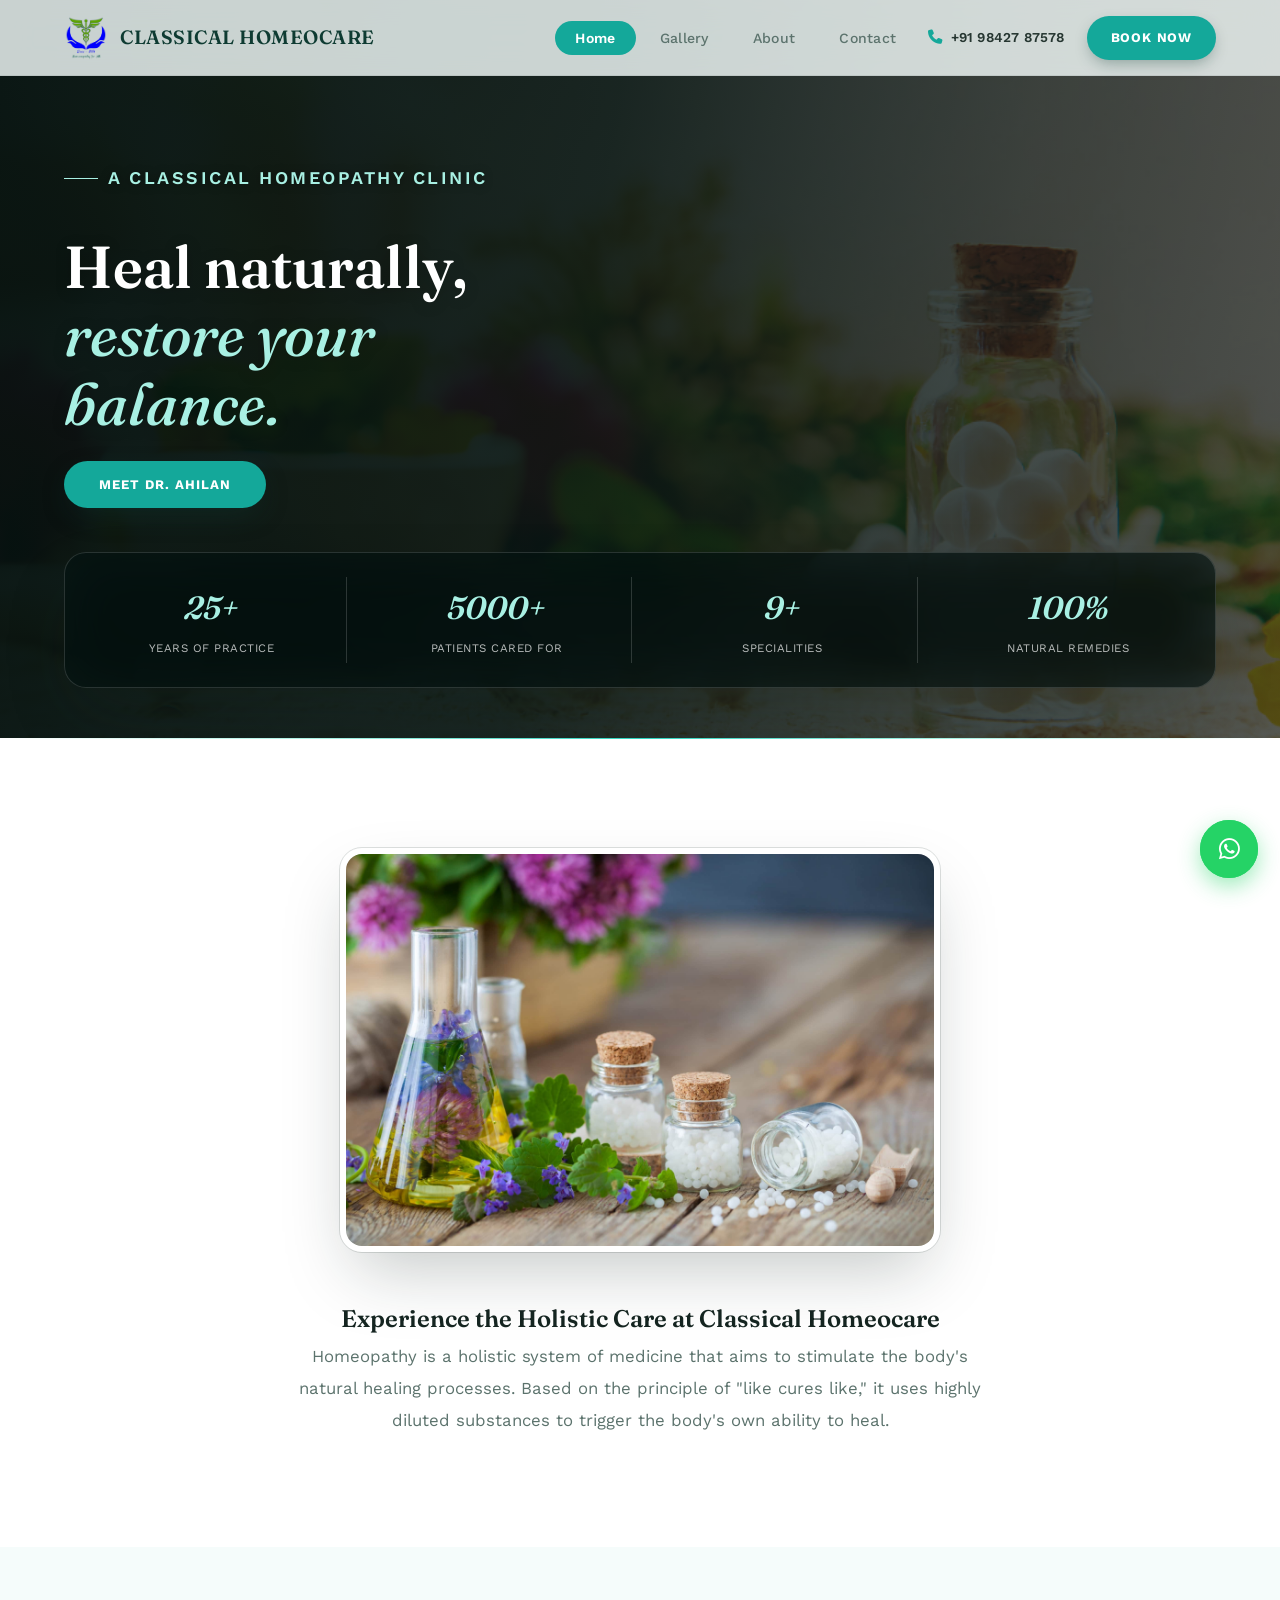
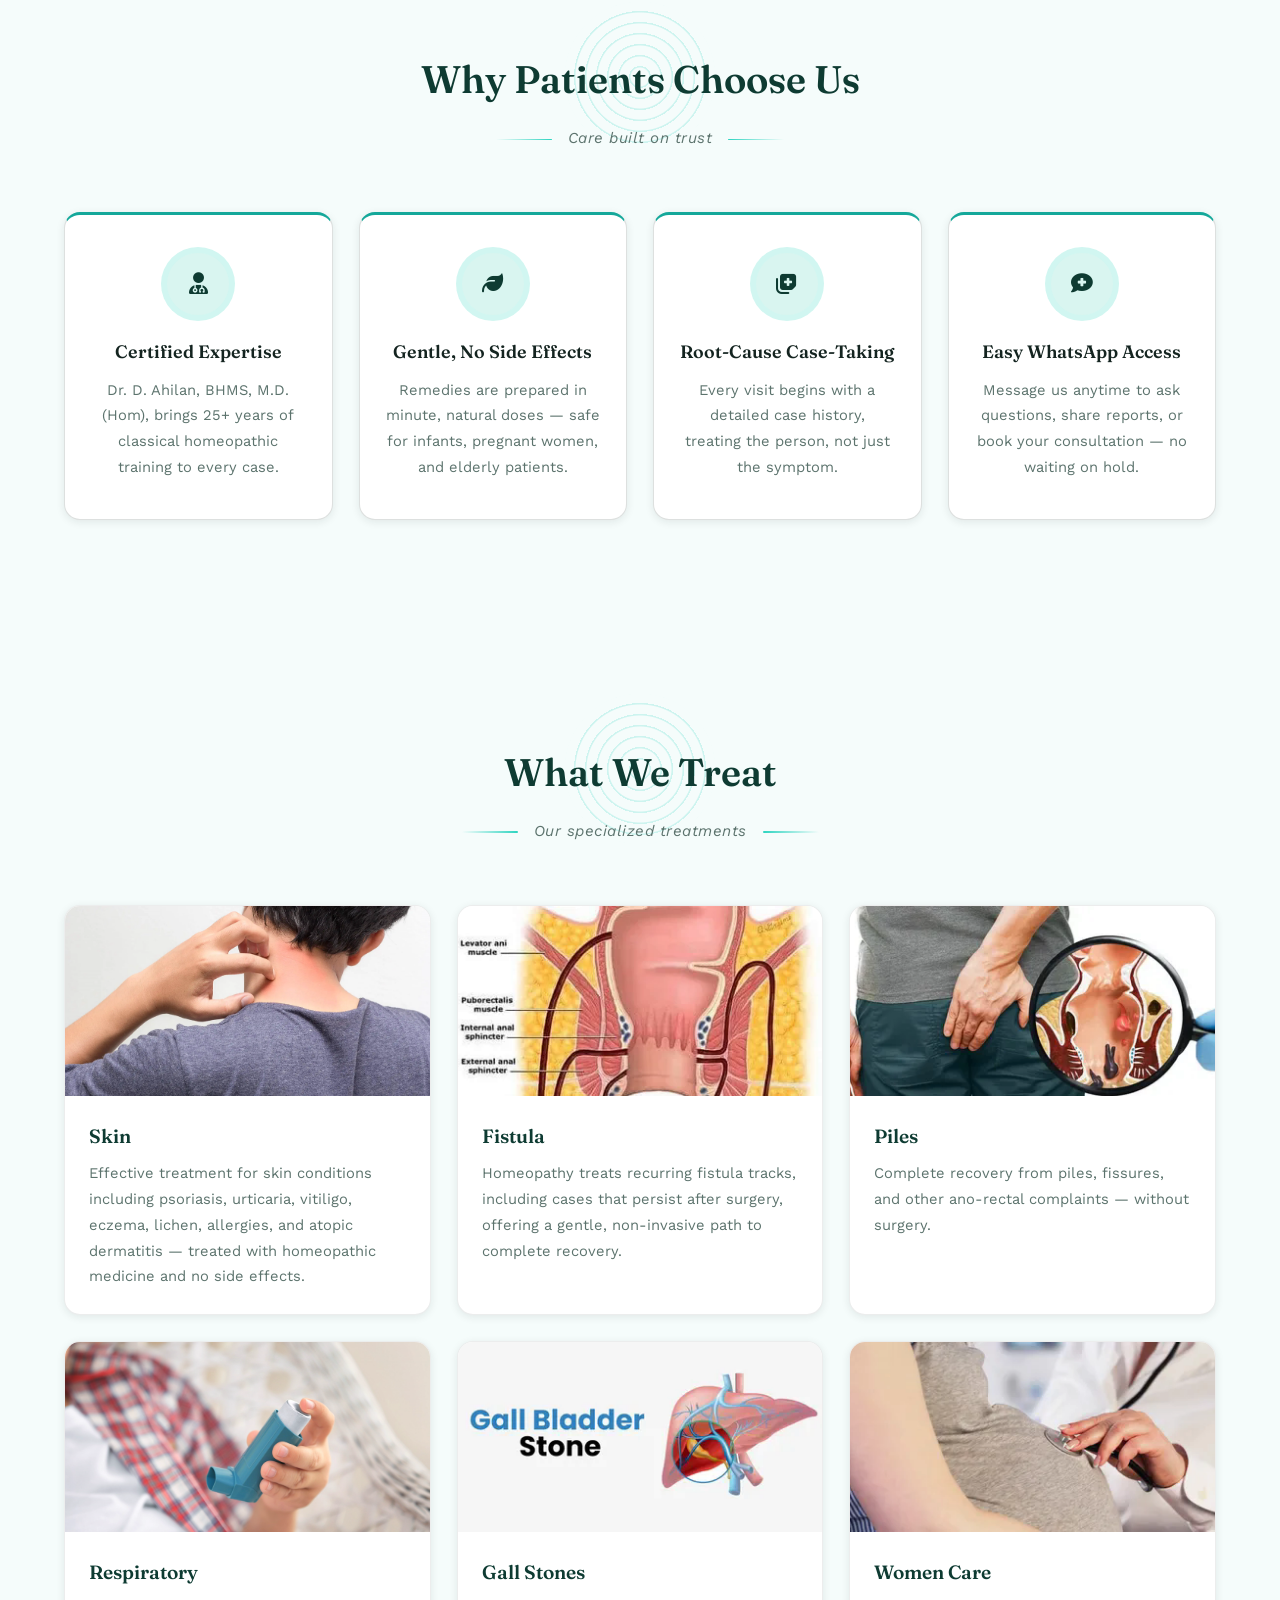
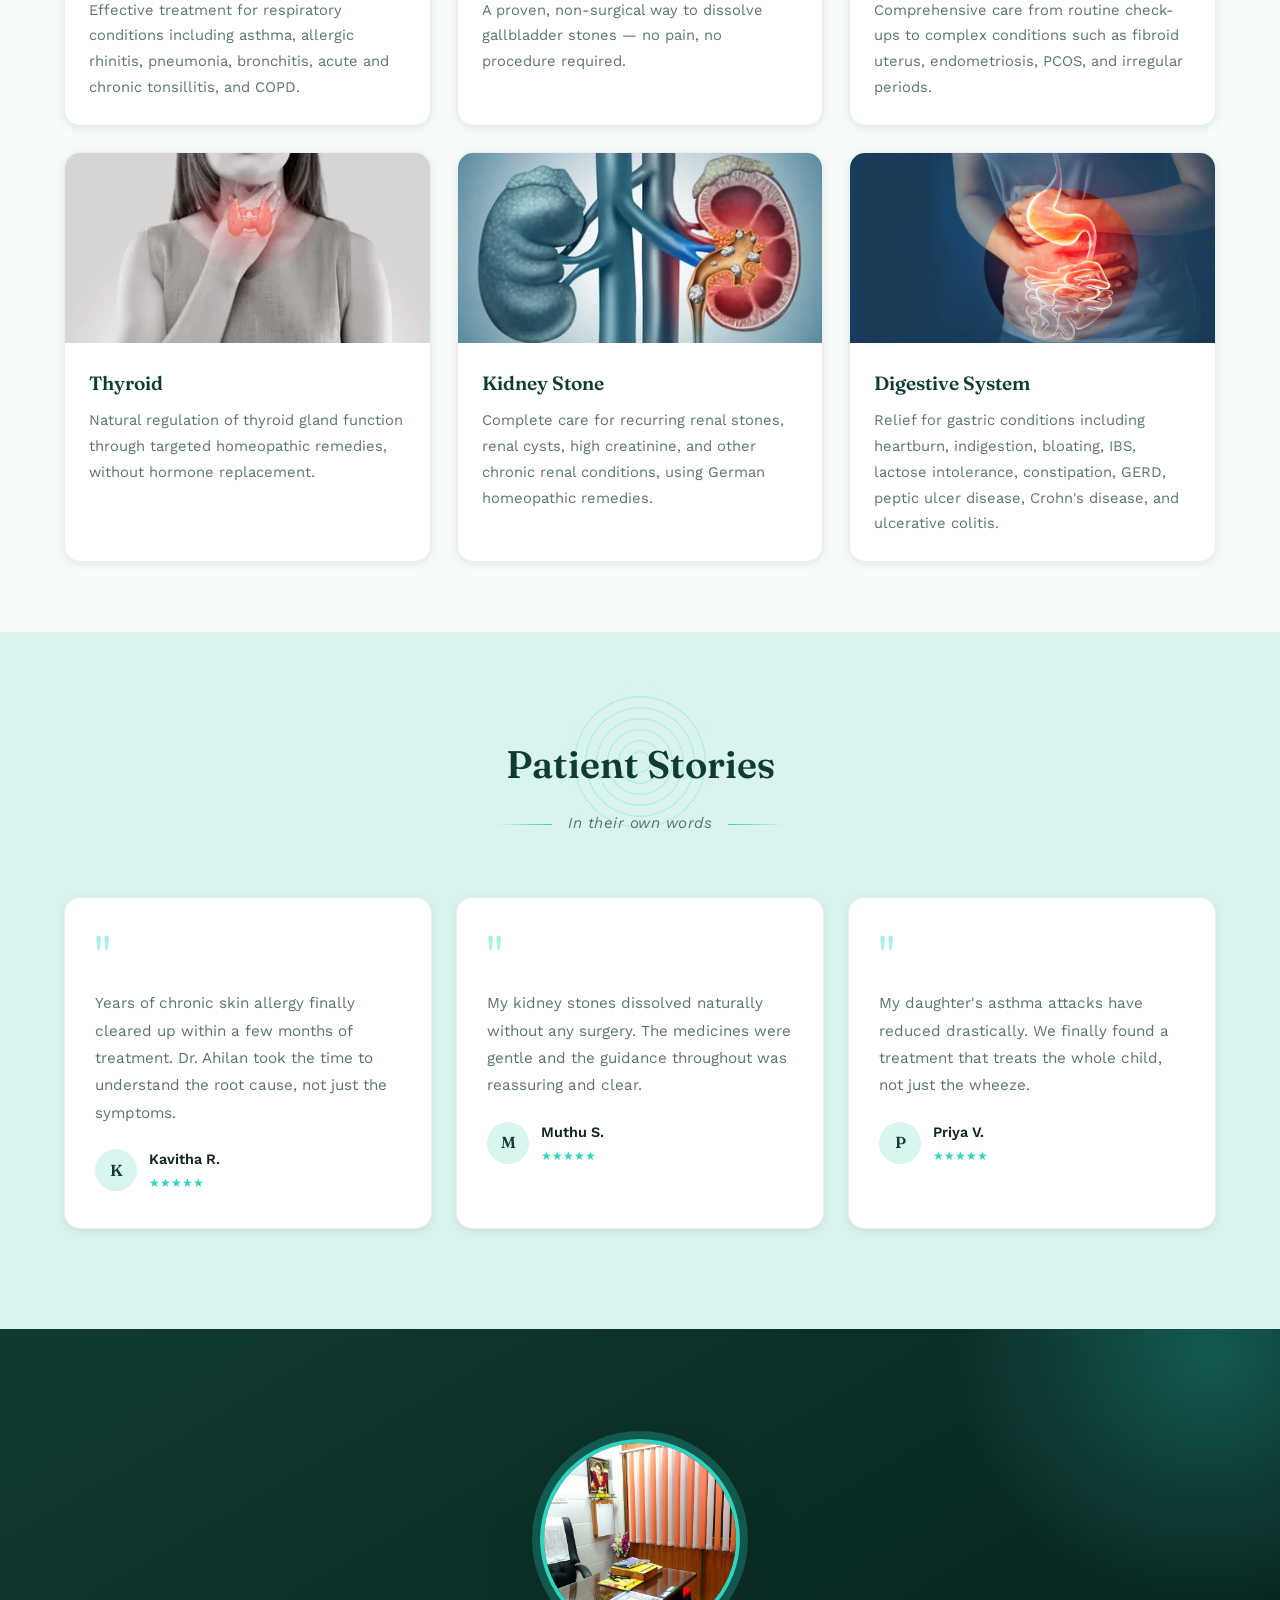
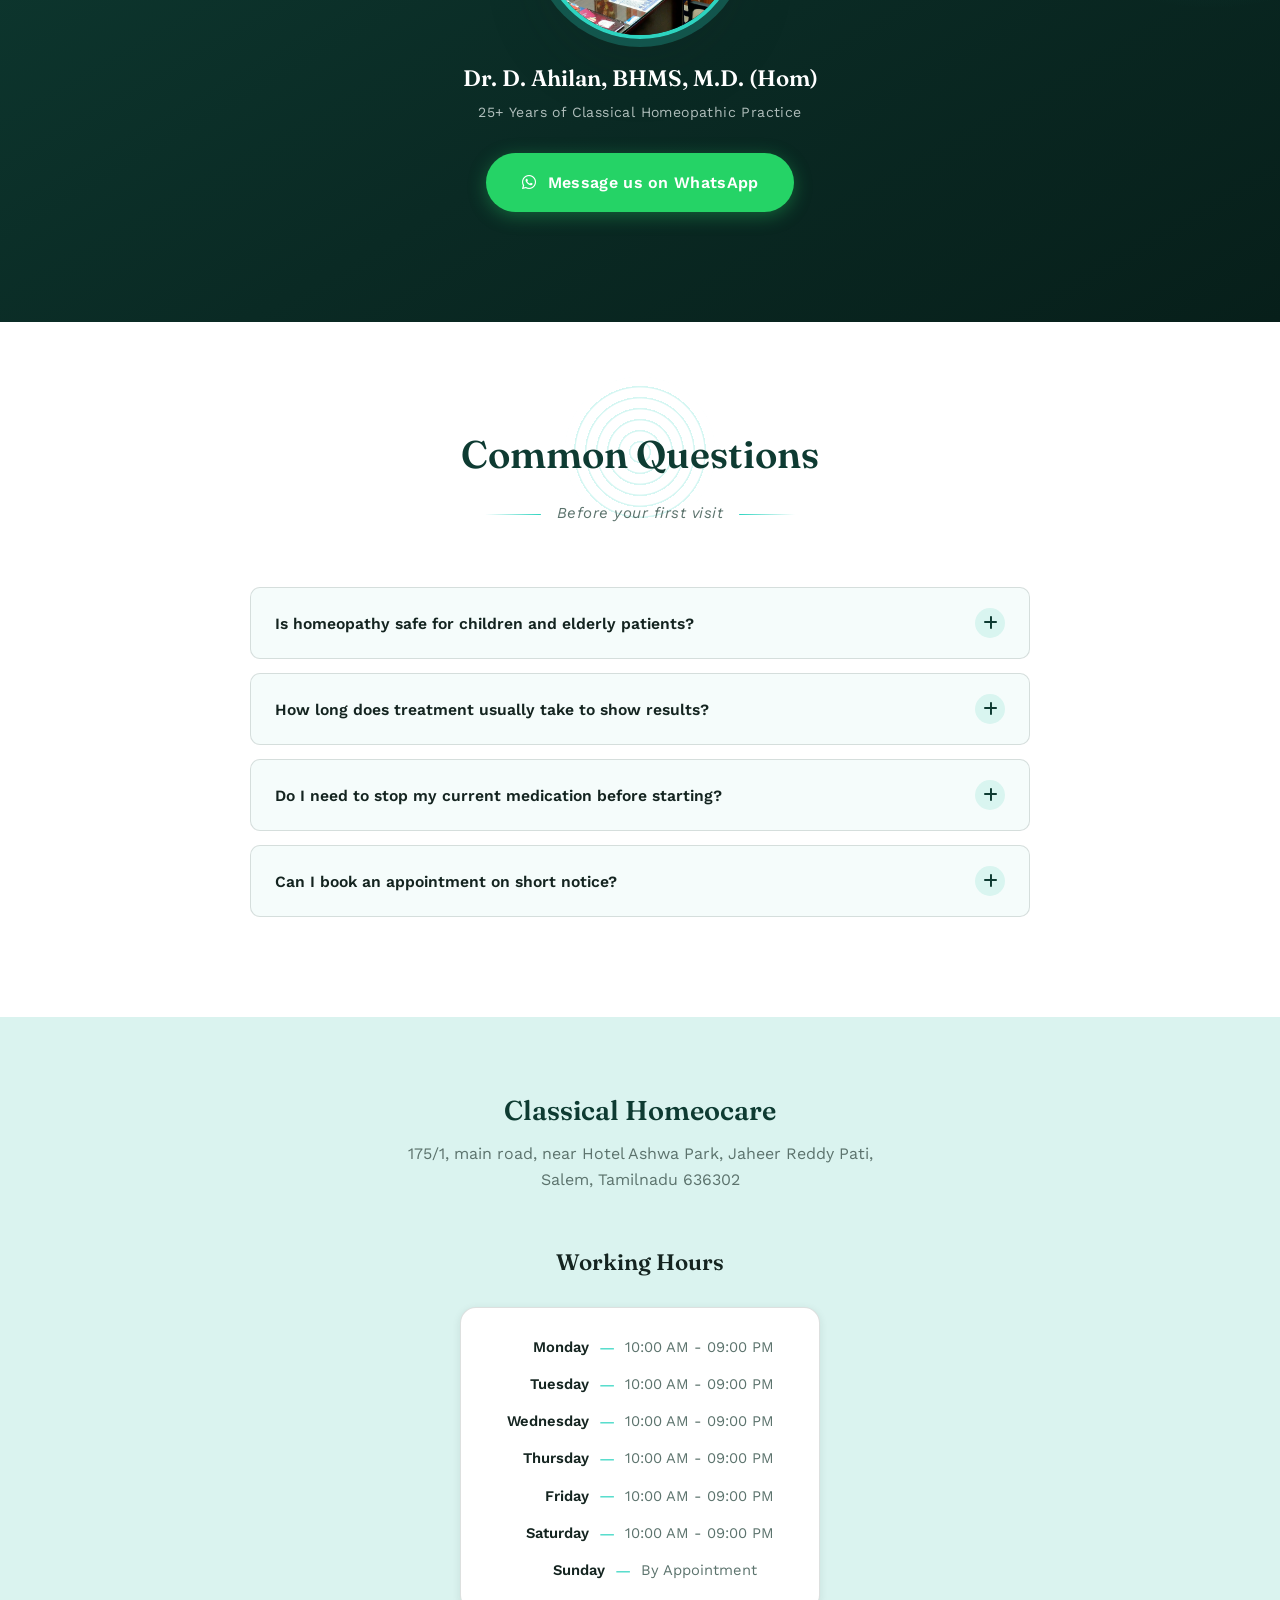
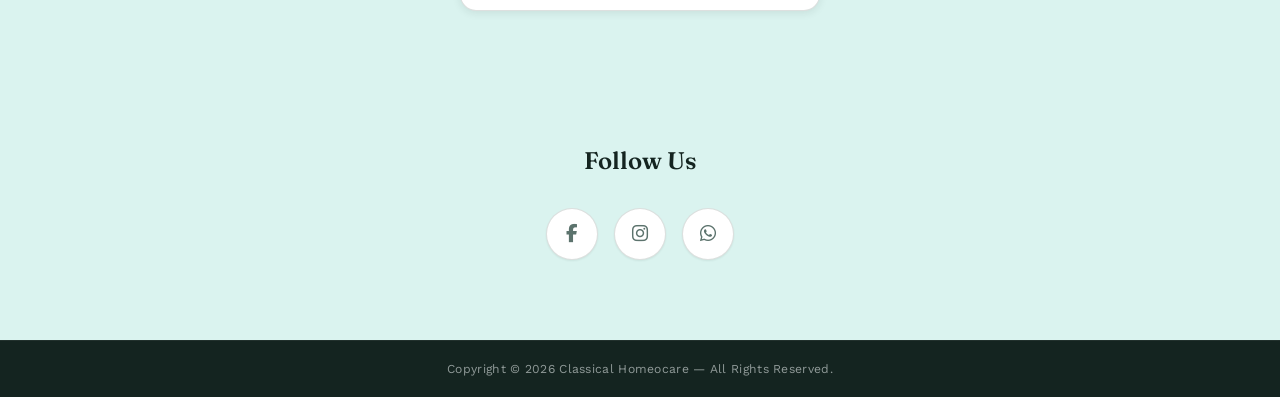
<file: index.html>
<!DOCTYPE html>
<html lang="en">
<head>
    <meta charset="UTF-8">
    <meta name="viewport" content="width=device-width,initial-scale=1.0">
    <meta name="description" content="Classical Homeocare - Expert homeopathic treatment in Salem, Tamil Nadu. 25+ years of experience in treating skin diseases, respiratory issues, kidney stones, and more.">
    <link rel="shortcut icon" type="x-icon" href="logo.png">
    <link rel="preconnect" href="https://fonts.googleapis.com">
    <link rel="preconnect" href="https://fonts.gstatic.com" crossorigin>
    <link href="https://fonts.googleapis.com/css2?family=Work+Sans:wght@300;400;500;600;700&family=Fraunces:opsz,wght@9..144,500;9..144,600;9..144,700&display=swap" rel="stylesheet">
    <link rel="stylesheet" href="https://cdnjs.cloudflare.com/ajax/libs/font-awesome/6.5.1/css/all.min.css">
    <title>Classical Homeocare — Natural Healing, Lasting Wellness</title>
    <link rel="stylesheet" href="style.css">
</head>
<body>

<!-- ═══ HEADER ═══ -->
<header class="header" id="header">
    <div class="logo-container">
        <img src="logo.png" alt="Classical Homeocare Logo" class="logo-img">
        <a href="./" class="logo-text">CLASSICAL HOMEOCARE</a>
    </div>
    <nav class="navbar" id="navbar">
        <ul>
            <li><a href="/" class="active">Home</a></li>
            <li><a href="/gallery">Gallery</a></li>
            <li><a href="/about">About</a></li>
            <li><a href="/contact">Contact</a></li>
        </ul>
    </nav>
    <div class="header-actions">
        <a href="tel:+919842787578" class="nav-phone"><i class="fas fa-phone"></i> +91 98427 87578</a>
        <a href="https://wa.me/919842787578" target="_blank" class="nav-cta">Book Now</a>
    </div>
    <button id="menu-btn" class="menu-btn" aria-label="Toggle menu">☰</button>
</header>

<!-- ═══ HERO ═══ -->
<section class="hero" id="home">
    <img class="background-container" src="Home.png" alt="Classical Homeocare Clinic">
    <div class="hero-overlay"></div>
    <div class="context hero-content">
        <p class="hero-eyebrow">A Classical Homeopathy Clinic</p>
        <h1>Heal naturally,<br><em>restore your balance.</em></h1>
        <div class="hero-actions">
            <a href="/about" class="btn">
                Meet Dr. Ahilan
            </a>
        </div>
    </div>
    <div class="hero-stats-bar">
        <div class="stats-grid">
            <div class="stat-item">
                <div class="stat-number" data-target="25" data-suffix="+">0</div>
                <div class="stat-label">Years of Practice</div>
            </div>
            <div class="stat-item">
                <div class="stat-number" data-target="5000" data-suffix="+">0</div>
                <div class="stat-label">Patients Cared For</div>
            </div>
            <div class="stat-item">
                <div class="stat-number" data-target="9" data-suffix="+">0</div>
                <div class="stat-label">Specialities</div>
            </div>
            <div class="stat-item">
                <div class="stat-number" data-target="100" data-suffix="%">0</div>
                <div class="stat-label">Natural Remedies</div>
            </div>
        </div>
    </div>
</section>

<div class="content">

<!-- ═══ INTRO ═══ -->
<section class="intro-section animate-on-scroll">
    <div class="intro-content">
        <img src="homeo.jpg" alt="Homeopathy Treatment" class="intro-img">
        <p class="intro-highlight">Experience the Holistic Care at Classical Homeocare</p>
        <p>Homeopathy is a holistic system of medicine that aims to stimulate the body's natural healing processes. Based on the principle of "like cures like," it uses highly diluted substances to trigger the body's own ability to heal.</p>
    </div>
</section>

<!-- ═══ WHY CHOOSE US ═══ -->
<section class="why-section animate-on-scroll">
    <div class="section-title animate-on-scroll">
        <h2>Why Patients Choose Us</h2>
        <div class="subtitle">
            <span class="dots left-dots"></span>
            <span class="subtitle-text">Care built on trust</span>
            <span class="dots right-dots"></span>
        </div>
    </div>
    <div class="why-grid">
        <div class="why-card animate-on-scroll">
            <div class="why-icon"><i class="fas fa-user-doctor"></i></div>
            <h3>Certified Expertise</h3>
            <p>Dr. D. Ahilan, BHMS, M.D. (Hom), brings 25+ years of classical homeopathic training to every case.</p>
        </div>
        <div class="why-card animate-on-scroll">
            <div class="why-icon"><i class="fas fa-leaf"></i></div>
            <h3>Gentle, No Side Effects</h3>
            <p>Remedies are prepared in minute, natural doses — safe for infants, pregnant women, and elderly patients.</p>
        </div>
        <div class="why-card animate-on-scroll">
            <div class="why-icon"><i class="fas fa-notes-medical"></i></div>
            <h3>Root-Cause Case-Taking</h3>
            <p>Every visit begins with a detailed case history, treating the person, not just the symptom.</p>
        </div>
        <div class="why-card animate-on-scroll">
            <div class="why-icon"><i class="fas fa-comment-medical"></i></div>
            <h3>Easy WhatsApp Access</h3>
            <p>Message us anytime to ask questions, share reports, or book your consultation — no waiting on hold.</p>
        </div>
    </div>
</section>

<!-- ═══ TREATMENTS ═══ -->
<section class="treatments-section">
    <div class="section-title animate-on-scroll">
        <h2>What We Treat</h2>
        <div class="subtitle">
            <span class="dots left-dots"></span>
            <span class="subtitle-text">Our specialized treatments</span>
            <span class="dots right-dots"></span>
        </div>
    </div>
    <div class="additional-info">
        <div class="info-item animate-on-scroll">
            <img src="7.png" alt="Skin Treatment">
            <p><b>Skin</b> Effective treatment for skin conditions including psoriasis, urticaria, vitiligo, eczema, lichen, allergies, and atopic dermatitis — treated with homeopathic medicine and no side effects.</p>
        </div>
        <div class="info-item animate-on-scroll">
            <img src="5.png" alt="Fistula Treatment">
            <p><b>Fistula</b> Homeopathy treats recurring fistula tracks, including cases that persist after surgery, offering a gentle, non-invasive path to complete recovery.</p>
        </div>
        <div class="info-item animate-on-scroll">
            <img src="6.png" alt="Piles Treatment">
            <p><b>Piles</b> Complete recovery from piles, fissures, and other ano-rectal complaints — without surgery.</p>
        </div>
        <div class="info-item animate-on-scroll">
            <img src="8.png" alt="Respiratory Treatment">
            <p><b>Respiratory</b> Effective treatment for respiratory conditions including asthma, allergic rhinitis, pneumonia, bronchitis, acute and chronic tonsillitis, and COPD.</p>
        </div>
        <div class="info-item animate-on-scroll">
            <img src="1.png" alt="Gall Stones Treatment">
            <p><b>Gall Stones</b> A proven, non-surgical way to dissolve gallbladder stones — no pain, no procedure required.</p>
        </div>
        <div class="info-item animate-on-scroll">
            <img src="2.png" alt="Women Care">
            <p><b>Women Care</b> Comprehensive care from routine check-ups to complex conditions such as fibroid uterus, endometriosis, PCOS, and irregular periods.</p>
        </div>
        <div class="info-item animate-on-scroll">
            <img src="3.png" alt="Thyroid Treatment">
            <p><b>Thyroid</b> Natural regulation of thyroid gland function through targeted homeopathic remedies, without hormone replacement.</p>
        </div>
        <div class="info-item animate-on-scroll">
            <img src="4.png" alt="Kidney Stone Treatment">
            <p><b>Kidney Stone</b> Complete care for recurring renal stones, renal cysts, high creatinine, and other chronic renal conditions, using German homeopathic remedies.</p>
        </div>
        <div class="info-item animate-on-scroll">
            <img src="9.png" alt="Digestive System Treatment">
            <p><b>Digestive System</b> Relief for gastric conditions including heartburn, indigestion, bloating, IBS, lactose intolerance, constipation, GERD, peptic ulcer disease, Crohn's disease, and ulcerative colitis.</p>
        </div>
    </div>
</section>

<!-- ═══ TESTIMONIALS ═══ -->
<section class="testimonials-section">
    <div class="section-title animate-on-scroll">
        <h2>Patient Stories</h2>
        <div class="subtitle">
            <span class="dots left-dots"></span>
            <span class="subtitle-text">In their own words</span>
            <span class="dots right-dots"></span>
        </div>
    </div>
    <div class="testimonial-track">
        <div class="testimonial-card animate-on-scroll">
            <div class="testimonial-mark">"</div>
            <p class="quote">Years of chronic skin allergy finally cleared up within a few months of treatment. Dr. Ahilan took the time to understand the root cause, not just the symptoms.</p>
            <div class="testimonial-author">
                <div class="testimonial-avatar">K</div>
                <div>
                    <div class="testimonial-name">Kavitha R.</div>
                    <div class="testimonial-stars">★★★★★</div>
                </div>
            </div>
        </div>
        <div class="testimonial-card animate-on-scroll">
            <div class="testimonial-mark">"</div>
            <p class="quote">My kidney stones dissolved naturally without any surgery. The medicines were gentle and the guidance throughout was reassuring and clear.</p>
            <div class="testimonial-author">
                <div class="testimonial-avatar">M</div>
                <div>
                    <div class="testimonial-name">Muthu S.</div>
                    <div class="testimonial-stars">★★★★★</div>
                </div>
            </div>
        </div>
        <div class="testimonial-card animate-on-scroll">
            <div class="testimonial-mark">"</div>
            <p class="quote">My daughter's asthma attacks have reduced drastically. We finally found a treatment that treats the whole child, not just the wheeze.</p>
            <div class="testimonial-author">
                <div class="testimonial-avatar">P</div>
                <div>
                    <div class="testimonial-name">Priya V.</div>
                    <div class="testimonial-stars">★★★★★</div>
                </div>
            </div>
        </div>
    </div>
</section>

<!-- ═══ DOCTOR / WHATSAPP ═══ -->
<section class="contact-section animate-on-scroll">
    <div class="contact-info">
        <img src="pic.png" alt="Dr. D. Ahilan" class="circle-img">
        <p class="doctor-name">Dr. D. Ahilan, BHMS, M.D. (Hom)</p>
        <p class="doctor-title">25+ Years of Classical Homeopathic Practice</p>
        <div class="whatsapp-contact">
            <a href="https://wa.me/919842787578" target="_blank" class="whatsapp-link">
                <i class="fa-brands fa-whatsapp"></i> Message us on WhatsApp
            </a>
        </div>
    </div>
</section>

<!-- ═══ FAQ ═══ -->
<section class="faq-section">
    <div class="section-title animate-on-scroll">
        <h2>Common Questions</h2>
        <div class="subtitle">
            <span class="dots left-dots"></span>
            <span class="subtitle-text">Before your first visit</span>
            <span class="dots right-dots"></span>
        </div>
    </div>
    <div class="faq-list">
        <div class="faq-item animate-on-scroll">
            <button class="faq-question">
                Is homeopathy safe for children and elderly patients?
                <span class="faq-icon"><i class="fas fa-plus"></i></span>
            </button>
            <div class="faq-answer">
                <div class="faq-answer-inner">Yes. Homeopathic remedies are highly diluted and gentle, making them suitable for infants, children, pregnant women, and elderly patients, with no known drug interactions.</div>
            </div>
        </div>
        <div class="faq-item animate-on-scroll">
            <button class="faq-question">
                How long does treatment usually take to show results?
                <span class="faq-icon"><i class="fas fa-plus"></i></span>
            </button>
            <div class="faq-answer">
                <div class="faq-answer-inner">It depends on whether the condition is acute or chronic. Acute complaints often respond within days, while chronic conditions built up over years may take a few months of consistent treatment for lasting results.</div>
            </div>
        </div>
        <div class="faq-item animate-on-scroll">
            <button class="faq-question">
                Do I need to stop my current medication before starting?
                <span class="faq-icon"><i class="fas fa-plus"></i></span>
            </button>
            <div class="faq-answer">
                <div class="faq-answer-inner">No sudden changes are needed. Dr. Ahilan reviews your current medication during consultation and guides a safe, gradual transition where appropriate, in coordination with your existing physician.</div>
            </div>
        </div>
        <div class="faq-item animate-on-scroll">
            <button class="faq-question">
                Can I book an appointment on short notice?
                <span class="faq-icon"><i class="fas fa-plus"></i></span>
            </button>
            <div class="faq-answer">
                <div class="faq-answer-inner">Walk-ins are welcome during working hours, but messaging us on WhatsApp beforehand helps us plan your consultation time and reduce your waiting.</div>
            </div>
        </div>
    </div>
</section>

<!-- ═══ CLINIC INFO ═══ -->
<section class="clinic-info-section">
    <div class="contact1-details">
        <p class="clinic-name">Classical Homeocare</p>
        <p class="clinic-address">175/1, main road, near Hotel Ashwa Park, Jaheer Reddy Pati, Salem, Tamilnadu 636302</p>
    </div>
    <div class="info">
        <p class="working-hours-title">Working Hours</p>
        <div class="hours-container">
            <div class="hours-row">
                <span class="hours-day">Monday</span>
                <span class="h">—</span>
                <span class="hours-time">10:00 AM - 09:00 PM</span>
            </div>
            <div class="hours-row">
                <span class="hours-day">Tuesday</span>
                <span class="h">—</span>
                <span class="hours-time">10:00 AM - 09:00 PM</span>
            </div>
            <div class="hours-row">
                <span class="hours-day">Wednesday</span>
                <span class="h">—</span>
                <span class="hours-time">10:00 AM - 09:00 PM</span>
            </div>
            <div class="hours-row">
                <span class="hours-day">Thursday</span>
                <span class="h">—</span>
                <span class="hours-time">10:00 AM - 09:00 PM</span>
            </div>
            <div class="hours-row">
                <span class="hours-day">Friday</span>
                <span class="h">—</span>
                <span class="hours-time">10:00 AM - 09:00 PM</span>
            </div>
            <div class="hours-row">
                <span class="hours-day">Saturday</span>
                <span class="h">—</span>
                <span class="hours-time">10:00 AM - 09:00 PM</span>
            </div>
            <div class="hours-row">
                <span class="hours-day">Sunday</span>
                <span class="h">—</span>
                <span class="hours-time">By Appointment</span>
            </div>
        </div>
    </div>
</section>

<!-- ═══ SOCIAL ═══ -->
<section class="follow-us">
    <h2>Follow Us</h2>
    <div class="wrapper">
        <a href="https://www.facebook.com/ahilan1977?mibextid=ZbWKwL" class="button" target="_blank" aria-label="Follow us on Facebook">
            <div class="icon"><i class="fa-brands fa-facebook-f"></i></div>
        </a>
        <a href="https://www.instagram.com/classicalhomeocare?igsh=Nm9qcGQ4Mmg5NWI=" class="button" target="_blank" aria-label="Follow us on Instagram">
            <div class="icon"><i class="fa-brands fa-instagram"></i></div>
        </a>
        <a href="https://wa.me/919842787578" class="button" target="_blank" aria-label="Message us on WhatsApp">
            <div class="icon"><i class="fa-brands fa-whatsapp"></i></div>
        </a>
    </div>
</section>

<!-- ═══ FOOTER ═══ -->
<footer class="ft">
    <p>Copyright © 2026 Classical Homeocare — All Rights Reserved.</p>
</footer>

</div><!-- end .content -->

<script src="script.js"></script>
</body>
</html>
</file>
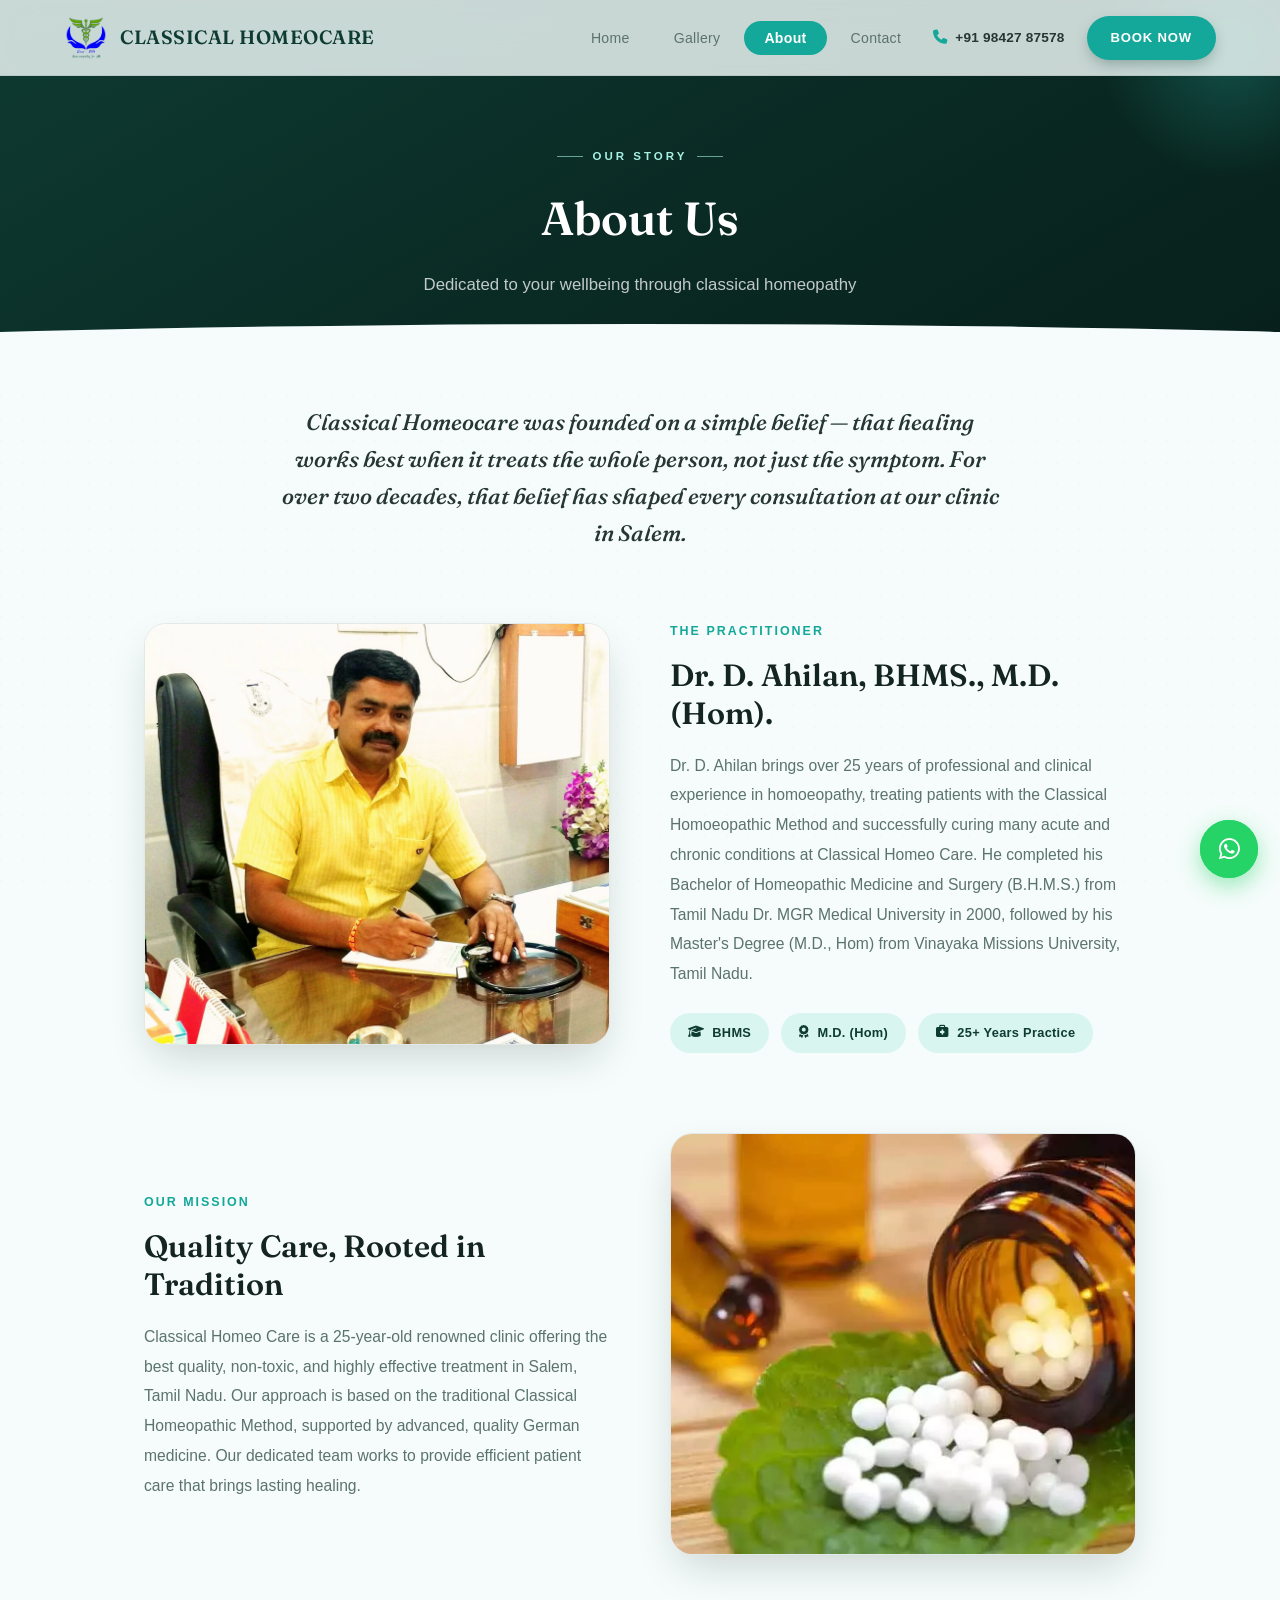
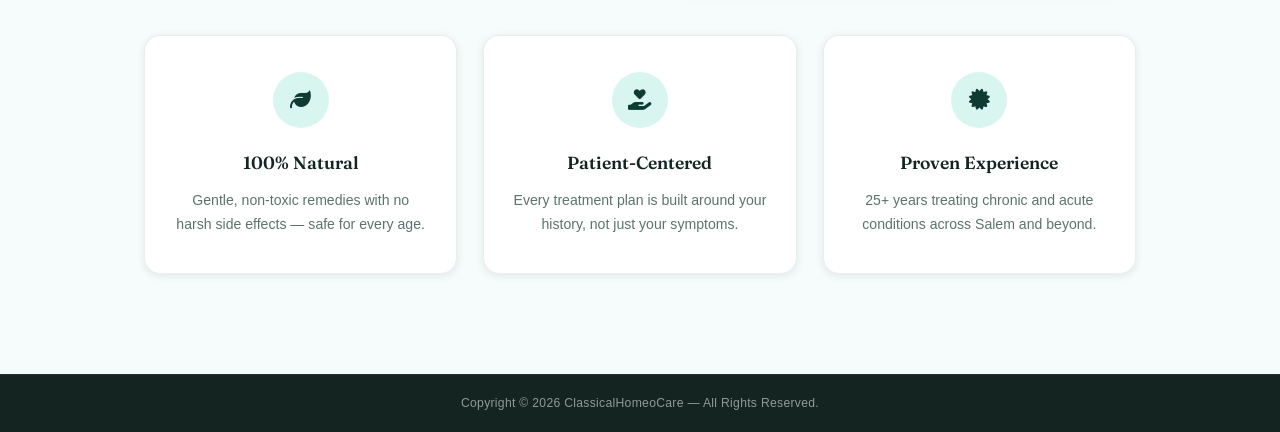
<file: about/index.html>
<!DOCTYPE html>
<html lang="en">
<head>
    <meta charset="UTF-8">
    <meta name="viewport" content="width=device-width,initial-scale=1.0">
    <meta name="description" content="Learn about Dr. D. Ahilan and Classical Homeocare - 23+ years of trusted homeopathic care in Salem, Tamil Nadu.">
    <link rel="shortcut icon" type="x-icon" href="../logo.png">
    <link rel="preconnect" href="https://fonts.googleapis.com">
    <link rel="preconnect" href="https://fonts.gstatic.com" crossorigin>
    <link href="https://fonts.googleapis.com/css2?family=Inter:wght@300;400;500;600;700&family=Fraunces:opsz,wght@9..144,500;9..144,600;9..144,700&display=swap" rel="stylesheet">
    <link rel="stylesheet" href="https://cdnjs.cloudflare.com/ajax/libs/font-awesome/6.5.1/css/all.min.css">
    <title>About — Classical Homeocare</title>
    <link rel="stylesheet" href="../style.css">
</head>
<body>
    <header class="header" id="header">
        <div class="logo-container">
            <img src="../logo.png" alt="Classical Homeocare Logo" class="logo-img">
            <a href="../" class="logo-text">CLASSICAL HOMEOCARE</a>
        </div>
        <nav class="navbar" id="navbar">
            <ul>
                <li><a href="/">Home</a></li>
                <li><a href="/gallery">Gallery</a></li>
                <li><a href="/about" class="active">About</a></li>
                <li><a href="/contact">Contact</a></li>
            </ul>
        </nav>
        <div class="header-actions">
            <a href="tel:+919842787578" class="nav-phone"><i class="fas fa-phone"></i> +91 98427 87578</a>
            <a href="https://wa.me/919842787578" target="_blank" class="nav-cta">Book Now</a>
        </div>
        <button id="menu-btn" class="menu-btn" aria-label="Toggle menu">☰</button>
    </header>

    <section class="page-hero">
        <span class="page-hero-eyebrow">Our Story</span>
        <h1>About Us</h1>
        <p>Dedicated to your wellbeing through classical homeopathy</p>
    </section>

    <section class="about-section">
        <div class="about-intro animate-on-scroll">
            <p>Classical Homeocare was founded on a simple belief — that healing works best when it treats the whole person, not just the symptom. For over two decades, that belief has shaped every consultation at our clinic in Salem.</p>
        </div>

        <div class="about-block animate-on-scroll">
            <div class="about-block-media">
                <img src="../ab1.png" alt="Dr. D. Ahilan">
            </div>
            <div class="about-block-text">
                <span class="block-eyebrow">The Practitioner</span>
                <h2>Dr. D. Ahilan, BHMS., M.D. (Hom).</h2>
                <p>Dr. D. Ahilan brings over 25 years of professional and clinical experience in homoeopathy, treating patients with the Classical Homoeopathic Method and successfully curing many acute and chronic conditions at Classical Homeo Care. He completed his Bachelor of Homeopathic Medicine and Surgery (B.H.M.S.) from Tamil Nadu Dr. MGR Medical University in 2000, followed by his Master's Degree (M.D., Hom) from Vinayaka Missions University, Tamil Nadu.</p>
                <div class="credentials-strip">
                    <span class="credential-chip"><i class="fas fa-graduation-cap"></i> BHMS</span>
                    <span class="credential-chip"><i class="fas fa-award"></i> M.D. (Hom)</span>
                    <span class="credential-chip"><i class="fas fa-briefcase-medical"></i> 25+ Years Practice</span>
                </div>
            </div>
        </div>

        <div class="about-block reverse animate-on-scroll">
            <div class="about-block-media">
                <img src="../ab2.jpg" alt="Classical Homeocare Clinic">
            </div>
            <div class="about-block-text">
                <span class="block-eyebrow">Our Mission</span>
                <h2>Quality Care, Rooted in Tradition</h2>
                <p>Classical Homeo Care is a 25-year-old renowned clinic offering the best quality, non-toxic, and highly effective treatment in Salem, Tamil Nadu. Our approach is based on the traditional Classical Homeopathic Method, supported by advanced, quality German medicine. Our dedicated team works to provide efficient patient care that brings lasting healing.</p>
            </div>
        </div>

        <div class="values-grid animate-on-scroll">
            <div class="value-card">
                <div class="value-icon"><i class="fas fa-leaf"></i></div>
                <h3>100% Natural</h3>
                <p>Gentle, non-toxic remedies with no harsh side effects — safe for every age.</p>
            </div>
            <div class="value-card">
                <div class="value-icon"><i class="fas fa-hand-holding-heart"></i></div>
                <h3>Patient-Centered</h3>
                <p>Every treatment plan is built around your history, not just your symptoms.</p>
            </div>
            <div class="value-card">
                <div class="value-icon"><i class="fas fa-certificate"></i></div>
                <h3>Proven Experience</h3>
                <p>25+ years treating chronic and acute conditions across Salem and beyond.</p>
            </div>
        </div>
    </section>

    <footer class="ft">
        <p>Copyright © 2026 ClassicalHomeoCare — All Rights Reserved.</p>
    </footer>

    <script src="../script.js"></script>
</body>
</html>
</file>
<file: style.css>
/* ═══════════════════════════════════════════════════════════
   Classical Homeocare — "Teal & Evergreen" Design System
   Inspired by a clinical teal reference: deep forest-teal
   grounded on white and pale mint, with a bright turquoise pop.
   ═══════════════════════════════════════════════════════════ */

/* ── Design Tokens ── */
:root {
  --paper:        #F5FCFB;
  --paper-deep:   #DAF3EF;
  --card:         #FFFFFF;
  --card-glass:   rgba(255, 255, 255, 0.9);
  --ink:          #142420;
  --ink-soft:     #263631;
  --ink-mute:     #5C736D;
  --ink-faint:    #9BB0AB;

  --sage:         #14A89A;
  --sage-deep:    #0E3B32;
  --sage-light:   #5FCFC0;
  --sage-pale:    #D9F5F0;

  --gold:         #2DD4C0;
  --gold-soft:    #A8F0E3;
  --clay:         #0E3B32;
  --clay-deep:    #142420;

  --evergreen:      #0E3B32;
  --evergreen-deep: #071F1A;

  --line:         rgba(20, 36, 32, 0.14);
  --line-soft:    rgba(20, 36, 32, 0.08);

  --shadow-xs:    0 1px 2px rgba(20,36,32,0.07);
  --shadow-sm:    0 2px 8px rgba(20,36,32,0.09);
  --shadow-md:    0 8px 24px -4px rgba(20,36,32,0.14);
  --shadow-lg:    0 18px 44px -10px rgba(20,36,32,0.2);
  --shadow-xl:    0 30px 70px -16px rgba(20,36,32,0.26);

  --radius-xs:    4px;
  --radius-sm:    10px;
  --radius-md:    16px;
  --radius-lg:    22px;
  --radius-pill:  999px;

  --ease:         cubic-bezier(0.4, 0, 0.2, 1);
  --ease-slow:    cubic-bezier(0.16, 1, 0.3, 1);
  --ease-bounce:  cubic-bezier(0.34, 1.56, 0.64, 1);
  --t:            0.3s var(--ease);
  --t-slow:       0.6s var(--ease-slow);

  --font-display: 'Fraunces', 'Playfair Display', Georgia, serif;
  --font-body:    'Work Sans', -apple-system, BlinkMacSystemFont, sans-serif;
  --max-width:    1200px;

  /* legacy variable aliases used elsewhere in the codebase */
  --primary: var(--sage);
  --bg: var(--paper);
}

/* ── Reset & Base ── */
*, *::before, *::after { box-sizing: border-box; margin: 0; padding: 0; }

html {
  scroll-behavior: smooth;
  font-size: 16px;
  -webkit-font-smoothing: antialiased;
  -moz-osx-font-smoothing: grayscale;
}

body {
  font-family: var(--font-body);
  color: var(--ink-soft);
  background-color: var(--paper);
  line-height: 1.7;
  overflow-x: hidden;
  position: relative;
}

/* faint botanical grain across the whole page */
body::before {
  content: '';
  position: fixed;
  inset: 0;
  pointer-events: none;
  z-index: 0;
  opacity: 0.5;
  background-image:
    radial-gradient(circle at 1px 1px, rgba(20,168,154,0.045) 1px, transparent 0);
  background-size: 22px 22px;
}

img { max-width: 100%; height: auto; display: block; }
a { color: inherit; text-decoration: none; transition: color var(--t); }
::selection { background: var(--sage-light); color: var(--sage-deep); }

::-webkit-scrollbar { width: 10px; }
::-webkit-scrollbar-track { background: var(--paper); }
::-webkit-scrollbar-thumb { background: var(--sage-light); border-radius: 10px; }

@media (prefers-reduced-motion: reduce) {
  *, *::before, *::after {
    animation-duration: 0.001ms !important;
    animation-iteration-count: 1 !important;
    transition-duration: 0.001ms !important;
    scroll-behavior: auto !important;
  }
}

/* ── Signature motif: potency ring (SVG data-uri) ── */
.ring-motif {
  position: absolute;
  inset: 0;
  pointer-events: none;
  z-index: 0;
}

.ring-motif svg { position: absolute; }

/* ── Scroll Reveal ── */
.animate-on-scroll {
  opacity: 0;
  transform: translateY(36px);
  transition: opacity 0.8s var(--ease-slow), transform 0.8s var(--ease-slow);
}
.animate-on-scroll.visible { opacity: 1; transform: translateY(0); }
.animate-on-scroll:nth-child(2) { transition-delay: 0.08s; }
.animate-on-scroll:nth-child(3) { transition-delay: 0.16s; }
.animate-on-scroll:nth-child(4) { transition-delay: 0.12s; }
.animate-on-scroll:nth-child(5) { transition-delay: 0.2s; }
.animate-on-scroll:nth-child(6) { transition-delay: 0.16s; }
.animate-on-scroll:nth-child(7) { transition-delay: 0.24s; }
.animate-on-scroll:nth-child(8) { transition-delay: 0.2s; }
.animate-on-scroll:nth-child(9) { transition-delay: 0.28s; }

/* ═══════════════════════════
   HEADER / NAVIGATION
   ═══════════════════════════ */
.header {
  position: fixed;
  top: 0;
  width: 100%;
  z-index: 1000;
  padding: 0 5%;
  height: 76px;
  background: rgba(245,252,251, 0.82);
  backdrop-filter: blur(18px) saturate(160%);
  -webkit-backdrop-filter: blur(18px) saturate(160%);
  border-bottom: 1px solid var(--line-soft);
  display: flex;
  align-items: center;
  justify-content: space-between;
  gap: 12px;
  flex-wrap: nowrap;
  transition: all var(--t);
}

.header.scrolled {
  background: rgba(245,252,251, 0.97);
  box-shadow: var(--shadow-sm);
  height: 66px;
  border-bottom-color: var(--line);
}

.logo-container { display: flex; align-items: center; gap: 12px; min-width: 0; flex: 1 1 auto; }

.logo-img {
  width: 44px;
  height: 44px;
  object-fit: contain;
  flex-shrink: 0;
  transition: transform var(--t-slow);
}
.logo-container:hover .logo-img { transform: scale(1.05); }

.logo-text {
  font-family: var(--font-display);
  font-size: 1.2rem;
  font-weight: 600;
  color: var(--sage-deep);
  letter-spacing: 0.5px;
  white-space: nowrap;
  overflow: hidden;
  text-overflow: ellipsis;
  min-width: 0;
}

.navbar ul { display: flex; list-style: none; gap: 4px; }

.navbar ul li a {
  font-size: 0.88rem;
  font-weight: 500;
  color: var(--ink-mute);
  position: relative;
  padding: 9px 20px;
  border-radius: var(--radius-pill);
  transition: all var(--t);
  letter-spacing: 0.3px;
}

.navbar ul li a:hover { color: var(--sage-deep); background: var(--sage-pale); }

.navbar ul li a.active {
  color: var(--card);
  background: var(--sage);
  font-weight: 600;
}

.menu-btn, #menu-btn {
  display: none;
  width: 44px;
  height: 44px;
  font-size: 1.3rem;
  background: var(--sage);
  border: 1px solid var(--sage);
  border-radius: var(--radius-sm);
  color: var(--card);
  cursor: pointer;
  transition: all var(--t);
  align-items: center;
  justify-content: center;
  flex-shrink: 0;
}
.menu-btn:hover, #menu-btn:hover { background: var(--sage-deep); border-color: var(--sage-deep); }

.header-actions {
  display: flex;
  align-items: center;
  gap: 22px;
  flex-shrink: 0;
}

.nav-phone {
  display: flex;
  align-items: center;
  gap: 8px;
  font-size: 0.85rem;
  font-weight: 600;
  color: var(--ink-soft);
  letter-spacing: 0.2px;
  white-space: nowrap;
  transition: color var(--t);
}
.nav-phone i { color: var(--sage); font-size: 0.9rem; }
.nav-phone:hover { color: var(--sage-deep); }

.nav-cta {
  display: inline-flex;
  align-items: center;
  justify-content: center;
  gap: 8px;
  height: 44px;
  padding: 0 24px;
  line-height: 1;
  background: var(--sage);
  color: var(--card);
  font-size: 0.82rem;
  font-weight: 700;
  letter-spacing: 0.8px;
  text-transform: uppercase;
  border-radius: var(--radius-pill);
  box-shadow: 0 6px 16px -4px rgba(14,59,50,0.4);
  transition: all var(--t);
  white-space: nowrap;
}
.nav-cta:hover { background: var(--sage-deep); transform: translateY(-2px); box-shadow: 0 10px 22px -4px rgba(14,59,50,0.45); }

/* ═══════════════════════════
   HERO SECTION
   ═══════════════════════════ */
.hero {
  position: relative;
  width: 100%;
  min-height: 640px;
  overflow: hidden;
  display: flex;
  flex-direction: column;
  justify-content: center;
  padding: 160px 0 50px;
}

.hero .background-container {
  position: absolute;
  inset: 0;
  width: 100%;
  height: 100%;
  object-fit: cover;
  filter: brightness(0.5) saturate(1.02);
  transform: scale(1.05);
  animation: heroZoom 22s ease-in-out infinite alternate;
}

@keyframes heroZoom {
  from { transform: scale(1.05); }
  to { transform: scale(1.09); }
}

.hero-overlay {
  position: absolute;
  inset: 0;
  background: linear-gradient(
    100deg,
    rgba(4,17,14, 0.94) 0%,
    rgba(5,21,18, 0.82) 45%,
    rgba(5,21,18, 0.5) 75%,
    rgba(5,21,18, 0.32) 100%
  );
}

.hero-content, .context {
  position: relative;
  z-index: 2;
  max-width: 660px;
  padding: 0 5%;
  color: var(--card);
}

.hero-eyebrow {
  display: inline-flex;
  align-items: center;
  gap: 10px;
  font-size: 0.76rem;
  font-weight: 600;
  letter-spacing: 2.5px;
  text-transform: uppercase;
  color: var(--gold-soft);
  text-shadow: 0 1px 8px rgba(0,0,0,0.4);
  margin-bottom: 22px;
  animation: fadeInUp 0.8s ease both;
}
.hero-eyebrow::before {
  content: '';
  width: 34px;
  height: 1px;
  background: var(--gold-soft);
}

.hero-content h1, .context h1 {
  font-family: var(--font-display);
  font-optical-sizing: auto;
  font-size: clamp(2.3rem, 5vw, 3.7rem);
  font-weight: 600;
  font-style: normal;
  line-height: 1.16;
  margin-bottom: 22px;
  animation: fadeInUp 0.8s 0.1s ease both;
  text-shadow: 0 2px 16px rgba(0,0,0,0.2);
}

.hero-content h1 em, .context h1 em {
  display: block;
  font-style: italic;
  font-weight: 500;
  color: var(--gold-soft);
}

.hero-content p, .context p {
  font-size: clamp(1rem, 2vw, 1.12rem);
  opacity: 0.96;
  text-shadow: 0 1px 10px rgba(0,0,0,0.45);
  margin-bottom: 38px;
  animation: fadeInUp 0.8s 0.24s ease both;
  line-height: 1.8;
  max-width: 500px;
}

.hero-actions {
  display: flex;
  align-items: center;
  gap: 16px;
  flex-wrap: wrap;
  animation: fadeInUp 0.8s 0.38s ease both;
}

/* CTA Buttons */
.btn,
.btn-ghost {
  display: inline-flex;
  align-items: center;
  justify-content: center;
  gap: 10px;
  padding: 16px 34px;
  border: 1px solid transparent;
  font-size: 0.82rem;
  font-weight: 700;
  font-family: var(--font-body);
  letter-spacing: 1px;
  text-transform: uppercase;
  border-radius: var(--radius-pill);
  cursor: pointer;
  transition: all var(--t);
  position: relative;
  overflow: hidden;
  line-height: 1;
  white-space: nowrap;
}

.btn {
  background: var(--sage);
  color: var(--card);
  box-shadow: 0 10px 30px -8px rgba(14,59,50,0.45);
}
.btn:hover { transform: translateY(-3px); box-shadow: 0 14px 36px -6px rgba(14,59,50,0.45); background: var(--sage-deep); }
.btn:active { transform: translateY(-1px); }

.btn-ghost {
  color: var(--ink);
  background: rgba(255,255,255,0.92);
  border-color: rgba(255,255,255,0.9);
}
.btn-ghost:hover { background: var(--card); transform: translateY(-3px); box-shadow: var(--shadow-md); }

/* Glass stat bar floating over the base of the hero photo, in normal flow
   so it can never overlap the headline/buttons above it */
.hero-stats-bar {
  position: relative;
  z-index: 2;
  width: 90%;
  max-width: var(--max-width);
  margin: 44px auto 0;
  background: rgba(4,22,19, 0.58);
  backdrop-filter: blur(28px) brightness(0.4) saturate(110%);
  -webkit-backdrop-filter: blur(28px) brightness(0.4) saturate(110%);
  border: 1px solid rgba(255,255,255,0.14);
  border-radius: var(--radius-lg);
  box-shadow: var(--shadow-xl);
  padding: 24px 12px;
  animation: fadeInUp 0.8s 0.5s ease both;
}

/* ═══════════════════════════
   CONTENT WRAPPER
   ═══════════════════════════ */
.content { background: var(--paper); position: relative; z-index: 1; }

/* ═══════════════════════════
   INTRO SECTION
   ═══════════════════════════ */
.intro-section {
  padding: 110px 5%;
  background: var(--card);
  position: relative;
}
.intro-section::before {
  content: '';
  position: absolute;
  top: 0; left: 0; right: 0;
  height: 1px;
  background: linear-gradient(90deg, transparent, var(--gold-soft), var(--gold), var(--gold-soft), transparent);
}

.intro-content { max-width: 920px; margin: 0 auto; text-align: center; }

.intro-img {
  width: 100%;
  max-width: 600px;
  margin: 0 auto 44px;
  border-radius: var(--radius-lg);
  box-shadow: var(--shadow-xl);
  transition: transform var(--t-slow);
  border: 6px solid var(--card);
  outline: 1px solid var(--line);
}
.intro-img:hover { transform: scale(1.015); }

.intro-highlight {
  color: var(--clay-deep) !important;
  font-family: var(--font-display);
  font-size: 1.5rem !important;
  font-weight: 600 !important;
  margin-bottom: 18px;
  line-height: 1.5;
}

.intro-content p { font-size: 1.05rem; line-height: 1.9; color: var(--ink-mute); max-width: 700px; margin: 0 auto; }

/* ═══════════════════════════
   SECTION TITLE
   ═══════════════════════════ */
.section-title { text-align: center; margin-bottom: 60px; position: relative; }

.section-title h2 {
  font-family: var(--font-display);
  font-size: clamp(1.9rem, 3vw, 2.6rem);
  font-weight: 600;
  color: var(--sage-deep);
  margin-bottom: 14px;
  position: relative;
  display: inline-block;
}

/* Signature motif: dosage/potency rings, echoed behind every section heading */
.section-title h2::before {
  content: '';
  position: absolute;
  top: 50%;
  left: 50%;
  width: 150px;
  height: 150px;
  transform: translate(-50%, -52%);
  background:
    repeating-radial-gradient(circle,
      transparent 0px, transparent 9px,
      rgba(45,212,192,0.2) 10px, rgba(45,212,192,0.2) 11px);
  border-radius: 50%;
  z-index: -1;
  pointer-events: none;
}

.subtitle { display: flex; align-items: center; justify-content: center; gap: 16px; }
.subtitle-text { font-size: 0.95rem; color: var(--ink-mute); font-style: italic; letter-spacing: 0.5px; }
.dots, .left-dots, .right-dots { background: linear-gradient(90deg, transparent, var(--gold)); width: 56px; height: 1.5px; border-radius: 2px; }
.right-dots { background: linear-gradient(90deg, var(--gold), transparent); }

/* ═══════════════════════════
   STATS (inside hero-stats-bar)
   ═══════════════════════════ */
.stats-grid {
  position: relative;
  max-width: var(--max-width);
  margin: 0 auto;
  display: grid;
  grid-template-columns: repeat(4, 1fr);
  gap: 16px;
  text-align: center;
}
.stat-item { padding: 4px 12px; border-right: 1px solid rgba(255,255,255,0.16); }
.stat-item:last-child { border-right: none; }
.stat-number {
  font-family: var(--font-display);
  font-style: italic;
  font-size: clamp(1.5rem, 2.6vw, 2rem);
  font-weight: 600;
  color: var(--gold-soft);
  display: flex;
  align-items: baseline;
  justify-content: center;
  gap: 2px;
}
.stat-label {
  color: rgba(255,255,255,0.72);
  font-size: 0.72rem;
  letter-spacing: 0.5px;
  text-transform: uppercase;
  margin-top: 4px;
}

/* ═══════════════════════════
   WHY CHOOSE US
   ═══════════════════════════ */
.why-section { padding: 100px 5% 110px; background: var(--paper); }

.why-grid {
  max-width: var(--max-width);
  margin: 0 auto;
  display: grid;
  grid-template-columns: repeat(4, 1fr);
  gap: 26px;
}

.why-card {
  background: var(--card);
  border: 1px solid var(--line);
  border-top: 3px solid var(--sage);
  border-radius: var(--radius-md);
  padding: 38px 26px;
  text-align: center;
  box-shadow: var(--shadow-sm);
  transition: transform var(--t), box-shadow var(--t), border-color var(--t);
}
.why-card:hover { transform: translateY(-6px); box-shadow: var(--shadow-lg); }

.why-icon {
  width: 62px;
  height: 62px;
  margin: 0 auto 22px;
  border-radius: 50%;
  display: flex;
  align-items: center;
  justify-content: center;
  background: var(--sage-pale);
  color: var(--sage-deep);
  font-size: 1.35rem;
  box-shadow: 0 0 0 6px rgba(45,212,192,0.22);
}

.why-card h3 {
  font-family: var(--font-display);
  font-size: 1.12rem;
  font-weight: 600;
  color: var(--ink);
  margin-bottom: 10px;
}

.why-card p {
  font-size: 0.92rem;
  color: var(--ink-mute);
  line-height: 1.75;
}

/* ═══════════════════════════
   SLIDESHOW
   ═══════════════════════════ */
.slideshow-section { padding: 90px 5%; background: var(--paper-deep); }

.slideshow-container {
  max-width: 740px;
  margin: 0 auto;
  position: relative;
  border-radius: var(--radius-lg);
  overflow: hidden;
  box-shadow: var(--shadow-xl);
  border: 6px solid var(--card);
  aspect-ratio: 16 / 10;
  background: var(--ink);
}

.mySlides { display: none; animation: slideFade 0.6s ease; width: 100%; height: 100%; }

@keyframes slideFade {
  from { opacity: 0.4; transform: scale(1.02); }
  to { opacity: 1; transform: scale(1); }
}

.mySlides img { width: 100%; height: 100%; border-radius: 0; object-fit: cover; object-position: center; }

.prev, .next {
  position: absolute;
  top: 50%;
  transform: translateY(-50%);
  width: 48px;
  height: 48px;
  display: flex;
  align-items: center;
  justify-content: center;
  background: rgba(255,254,249,0.9);
  backdrop-filter: blur(8px);
  color: var(--sage-deep);
  border-radius: 50%;
  font-size: 1.15rem;
  cursor: pointer;
  box-shadow: var(--shadow-md);
  transition: all var(--t);
  border: 1px solid var(--line);
}
.prev { left: 16px; }
.next { right: 16px; }
.prev:hover, .next:hover { background: var(--sage); color: var(--card); transform: translateY(-50%) scale(1.08); }

.dots-container, .dot-container { text-align: center; padding: 26px 0; }

.dot {
  width: 9px; height: 9px; margin: 0 5px; border-radius: 50%;
  background: #C7EDE5; cursor: pointer; display: inline-block;
  transition: all var(--ease-bounce) 0.35s;
}
.dot.active, .dot:hover { background: var(--gold); transform: scale(1.4); box-shadow: 0 0 0 4px var(--gold-soft); }

/* ═══════════════════════════
   TREATMENTS SECTION
   ═══════════════════════════ */
.treatments-section { padding: 110px 5% 70px; background: var(--paper); }

.additional-info {
  display: grid;
  grid-template-columns: repeat(3, 1fr);
  gap: 26px;
  max-width: var(--max-width);
  margin: 0 auto;
}

.info-item {
  background: var(--card);
  border: 1px solid var(--line-soft);
  border-radius: var(--radius-md);
  overflow: hidden;
  box-shadow: var(--shadow-sm);
  transition: all var(--t);
  position: relative;
}
.info-item::before {
  content: '';
  position: absolute;
  top: 0; left: 0; right: 0; height: 3px;
  background: linear-gradient(90deg, var(--sage), var(--gold));
  transform: scaleX(0);
  transform-origin: left;
  transition: transform 0.5s var(--ease-slow);
  z-index: 1;
}
.info-item:hover::before { transform: scaleX(1); }
.info-item:hover { transform: translateY(-8px); box-shadow: var(--shadow-xl); border-color: var(--sage-light); }

.info-item img { width: 100%; height: 190px; object-fit: cover; transition: transform var(--t-slow); filter: saturate(1.02); }
.info-item:hover img { transform: scale(1.06); }

.info-item p { padding: 24px; font-size: 0.92rem; line-height: 1.75; text-align: left; color: var(--ink-mute); }
.info-item p b {
  display: block;
  font-family: var(--font-display);
  font-size: 1.2rem;
  font-weight: 600;
  color: var(--sage-deep);
  margin-bottom: 8px;
  text-align: left;
}

/* ═══════════════════════════
   TESTIMONIALS
   ═══════════════════════════ */
.testimonials-section { padding: 100px 5%; background: var(--paper-deep); }

.testimonial-track {
  max-width: var(--max-width);
  margin: 0 auto;
  display: grid;
  grid-template-columns: repeat(3, 1fr);
  gap: 24px;
}

.testimonial-card {
  background: var(--card);
  border-radius: var(--radius-md);
  padding: 34px 30px;
  box-shadow: var(--shadow-sm);
  border: 1px solid var(--line-soft);
  position: relative;
  transition: all var(--t);
}
.testimonial-card:hover { transform: translateY(-6px); box-shadow: var(--shadow-lg); }

.testimonial-mark {
  font-family: var(--font-display);
  font-size: 3rem;
  color: var(--gold-soft);
  line-height: 1;
  margin-bottom: 10px;
}

.testimonial-card p.quote { font-size: 0.95rem; color: var(--ink-mute); line-height: 1.8; margin-bottom: 20px; }

.testimonial-author { display: flex; align-items: center; gap: 12px; }
.testimonial-avatar {
  width: 42px; height: 42px; border-radius: 50%;
  background: var(--sage-pale);
  display: flex; align-items: center; justify-content: center;
  font-family: var(--font-display); font-weight: 600; color: var(--sage-deep);
  flex-shrink: 0;
}
.testimonial-name { font-weight: 600; font-size: 0.9rem; color: var(--ink); }
.testimonial-role { font-size: 0.78rem; color: var(--ink-faint); }
.testimonial-stars { color: var(--gold); font-size: 0.75rem; margin-top: 2px; }

/* ═══════════════════════════
   CONTACT / DOCTOR SECTION
   ═══════════════════════════ */
.contact-section {
  padding: 110px 5%;
  text-align: center;
  background: linear-gradient(150deg, var(--sage-deep) 0%, #0A2A24 55%, var(--evergreen-deep) 100%);
  color: var(--card);
  position: relative;
  overflow: hidden;
}
.contact-section::before {
  content: '';
  position: absolute;
  top: -40%; right: -15%;
  width: 520px; height: 520px;
  border-radius: 50%;
  background: radial-gradient(circle, rgba(45,212,192,0.28), transparent 70%);
  pointer-events: none;
}
.contact-info { position: relative; z-index: 1; }

.circle-img {
  width: 200px; height: 200px; border-radius: 50%; object-fit: cover;
  border: 4px solid var(--gold);
  box-shadow: 0 0 0 8px rgba(45,212,192,0.26), var(--shadow-xl);
  margin: 0 auto 20px;
  transition: all var(--t-slow);
}
.circle-img:hover { transform: scale(1.05); box-shadow: 0 0 0 12px rgba(45,212,192,0.34), var(--shadow-xl); }

.doctor-name {
  font-family: var(--font-display);
  font-size: 1.4rem;
  font-weight: 600;
  margin-bottom: 4px;
}
.doctor-title { color: rgba(245,252,251,0.7); font-size: 0.88rem; letter-spacing: 0.4px; margin-bottom: 28px; }

.whatsapp-contact { margin-top: 10px; }
.whatsapp-contact .whatsapp-link {
  display: inline-flex; align-items: center; gap: 12px;
  background: #25D366; color: white;
  padding: 16px 36px; border-radius: var(--radius-pill);
  font-size: 1rem; font-weight: 600;
  box-shadow: 0 4px 18px rgba(37,211,102,0.35);
  transition: all var(--t); letter-spacing: 0.3px;
  width: auto;
}
.whatsapp-contact .whatsapp-link:hover { background: #1EB954; transform: translateY(-3px); box-shadow: 0 8px 30px rgba(37,211,102,0.4); }

/* ═══════════════════════════
   FAQ
   ═══════════════════════════ */
.faq-section { padding: 100px 5%; background: var(--card); }
.faq-list { max-width: 780px; margin: 0 auto; display: flex; flex-direction: column; gap: 14px; }

.faq-item {
  border: 1px solid var(--line);
  border-radius: var(--radius-sm);
  background: var(--paper);
  overflow: hidden;
  transition: border-color var(--t), box-shadow var(--t);
}
.faq-item.open { border-color: var(--sage-light); box-shadow: var(--shadow-sm); }

.faq-question {
  width: 100%;
  display: flex;
  align-items: center;
  justify-content: space-between;
  gap: 16px;
  padding: 20px 24px;
  background: none;
  border: none;
  cursor: pointer;
  text-align: left;
  font-family: var(--font-body);
  font-size: 0.98rem;
  font-weight: 600;
  color: var(--ink);
}

.faq-icon {
  flex-shrink: 0;
  width: 30px; height: 30px;
  border-radius: 50%;
  background: var(--sage-pale);
  color: var(--sage-deep);
  display: flex; align-items: center; justify-content: center;
  font-size: 1rem;
  transition: transform var(--t), background var(--t), color var(--t);
}
.faq-item.open .faq-icon { transform: rotate(45deg); background: var(--sage); color: var(--card); }

.faq-answer {
  max-height: 0;
  overflow: hidden;
  transition: max-height 0.4s var(--ease-slow);
}
.faq-answer-inner { padding: 0 24px 22px; color: var(--ink-mute); font-size: 0.92rem; line-height: 1.8; }

/* ═══════════════════════════
   CONTACT PAGE
   ═══════════════════════════ */
.contact-page-section { padding: 90px 5% 40px; max-width: 1100px; margin: 0 auto; }

.contact-page-container {
  display: grid;
  grid-template-columns: 1fr 1fr;
  align-items: stretch;
  gap: 0;
  background: var(--card);
  border-radius: var(--radius-lg);
  border: 1px solid var(--line-soft);
  box-shadow: var(--shadow-lg);
  overflow: hidden;
}

.contact-image-side { position: relative; min-height: 480px; }
.contact-image-side img {
  width: 100%;
  height: 100%;
  min-height: 480px;
  object-fit: cover;
  display: block;
}

.contact-details-side {
  padding: 56px 48px;
  display: flex;
  flex-direction: column;
  justify-content: center;
}
.contact-details-side h2 {
  font-family: var(--font-display);
  font-weight: 600;
  font-size: clamp(1.6rem, 2.4vw, 2rem);
  color: var(--ink);
  margin-bottom: 30px;
}

.contact-item { margin-bottom: 16px; }
.contact-item a {
  display: flex;
  align-items: center;
  gap: 14px;
  padding: 16px 20px;
  background: var(--paper);
  border: 1px solid var(--line-soft);
  border-radius: var(--radius-md);
  color: var(--ink-soft);
  font-size: 0.98rem;
  font-weight: 500;
  transition: all var(--t);
}
.contact-item a i {
  width: 20px;
  text-align: center;
  color: var(--sage);
  font-size: 1.05rem;
}
.contact-item a:hover {
  background: var(--sage-pale);
  border-color: var(--sage-light);
  transform: translateX(4px);
}

.contact-whatsapp { margin-top: 8px; }
.contact-whatsapp .whatsapp-link {
  display: flex;
  align-items: center;
  justify-content: center;
  gap: 10px;
  width: 100%;
  padding: 16px 20px;
  background: #25D366;
  color: #fff;
  border-radius: var(--radius-md);
  font-weight: 600;
  font-size: 0.98rem;
  box-shadow: 0 8px 22px rgba(37,211,102,0.3);
  transition: all var(--t);
}
.contact-whatsapp .whatsapp-link i { font-size: 1.2rem; }
.contact-whatsapp .whatsapp-link:hover { transform: translateY(-2px); box-shadow: 0 12px 28px rgba(37,211,102,0.4); }

.contact-note {
  margin-top: 18px;
  text-align: center;
  font-size: 0.85rem;
  color: var(--ink-mute);
}

/* ═══════════════════════════
   CLINIC INFO SECTION
   ═══════════════════════════ */
.clinic-info-section { background: var(--paper-deep); }

.contact1-details { padding: 70px 5% 30px; text-align: center; }

.clinic-name { font-family: var(--font-display); font-size: 1.7rem; font-weight: 600; color: var(--sage-deep); margin-bottom: 8px; }
.clinic-address { color: var(--ink-mute); font-size: 1rem; max-width: 500px; margin: 0 auto; line-height: 1.6; }

.info { padding: 20px 5% 70px; text-align: center; }
.working-hours-title { font-family: var(--font-display); font-size: 1.4rem; font-weight: 600; color: var(--ink); margin-bottom: 26px; }

.hours-container {
  display: flex;
  flex-direction: column;
  align-items: center;
  gap: 10px;
  max-width: 360px;
  margin: 0 auto;
  padding: 26px 34px;
  background: var(--card);
  border-radius: var(--radius-md);
  border: 1px solid var(--line);
  box-shadow: var(--shadow-sm);
}
.hours-row {
  display: flex;
  align-items: center;
  justify-content: center;
  gap: 10px;
  white-space: nowrap;
}
.hours-day { min-width: 82px; text-align: right; font-weight: 600; font-size: 0.92rem; color: var(--ink); }
.h { color: var(--gold); }
.hours-time { text-align: left; font-size: 0.92rem; color: var(--ink-mute); white-space: nowrap; }

/* ═══════════════════════════
   SOCIAL / FOLLOW SECTION
   ═══════════════════════════ */
.follow-us { text-align: center; padding: 60px 5% 80px; background: var(--paper-deep); }
.follow-us h2 { font-family: var(--font-display); font-size: 1.5rem; font-weight: 600; color: var(--ink); margin-bottom: 26px; }

.wrapper { display: flex; justify-content: center; gap: 16px; }

.button {
  width: 52px; height: 52px; border-radius: 50%;
  display: flex; align-items: center; justify-content: center;
  background: var(--card);
  border: 1px solid var(--line);
  transition: all var(--ease-bounce) 0.35s;
  box-shadow: var(--shadow-xs);
}
.button:hover { transform: translateY(-5px) scale(1.08); box-shadow: var(--shadow-lg); }
.button .icon { font-size: 1.15rem; color: var(--ink-mute); transition: color var(--t); }

.button:nth-child(1):hover { background: #1877F2; border-color: #1877F2; }
.button:nth-child(1):hover .icon { color: white; }
.button:nth-child(2):hover { background: linear-gradient(45deg, #f09433, #e6683c, #dc2743, #cc2366, #bc1888); border-color: transparent; }
.button:nth-child(2):hover .icon { color: white; }
.button:nth-child(3):hover { background: #25D366; border-color: #25D366; }
.button:nth-child(3):hover .icon { color: white; }

/* ═══════════════════════════
   FOOTER
   ═══════════════════════════ */
.ft {
  background: var(--ink);
  color: rgba(245,252,251,0.55);
  padding: 18px 4%;
  text-align: center;
  font-size: 0.76rem;
  border-top: 1px solid rgba(255,255,255,0.06);
  letter-spacing: 0.3px;
}

/* ═══════════════════════════
   FLOATING ACTION BUTTONS
   ═══════════════════════════ */
.floating-actions {
  position: fixed;
  right: 22px;
  bottom: 22px;
  z-index: 900;
  display: flex;
  flex-direction: column;
  align-items: center;
  gap: 12px;
}

.fab-whatsapp {
  width: 58px; height: 58px;
  border-radius: 50%;
  background: #25D366;
  color: white;
  display: flex; align-items: center; justify-content: center;
  font-size: 1.5rem;
  box-shadow: 0 8px 22px rgba(37,211,102,0.45);
  position: relative;
  transition: transform var(--t);
}
.fab-whatsapp:hover { transform: scale(1.08); }
.fab-whatsapp::after {
  content: '';
  position: absolute;
  inset: 0;
  border-radius: 50%;
  border: 2px solid #25D366;
  animation: fabPulse 2.4s ease-out infinite;
}
@keyframes fabPulse {
  0% { transform: scale(1); opacity: 0.7; }
  100% { transform: scale(1.7); opacity: 0; }
}

.fab-top {
  width: 42px; height: 42px;
  border-radius: 50%;
  background: var(--card);
  color: var(--sage-deep);
  border: 1px solid var(--line);
  display: flex; align-items: center; justify-content: center;
  font-size: 0.95rem;
  box-shadow: var(--shadow-md);
  cursor: pointer;
  opacity: 0;
  visibility: hidden;
  transform: translateY(10px);
  transition: all var(--t);
}
.fab-top.visible { opacity: 1; visibility: visible; transform: translateY(0); }
.fab-top:hover { background: var(--sage); color: var(--card); }

/* ═══════════════════════════
   PAGE HERO (Sub-pages)
   ═══════════════════════════ */
.page-hero {
  background: linear-gradient(150deg, var(--sage-deep) 0%, #0A2A24 55%, var(--evergreen-deep) 100%);
  padding: 138px 5% 84px;
  text-align: center;
  color: var(--card);
  position: relative;
  overflow: hidden;
}
.page-hero::before {
  content: '';
  position: absolute;
  top: -80px; right: -80px;
  width: 260px; height: 260px;
  background: radial-gradient(circle, rgba(45,212,192,0.24) 0%, transparent 70%);
  pointer-events: none;
}
.page-hero::after {
  content: '';
  position: absolute;
  bottom: -60px; left: 50%;
  transform: translateX(-50%);
  width: 200%; height: 120px;
  background: var(--paper);
  border-radius: 50% 50% 0 0;
}
.page-hero-eyebrow {
  display: inline-flex;
  align-items: center;
  gap: 10px;
  font-size: 0.72rem;
  font-weight: 700;
  letter-spacing: 3px;
  text-transform: uppercase;
  color: var(--gold-soft);
  margin-bottom: 14px;
  position: relative;
}
.page-hero-eyebrow::before,
.page-hero-eyebrow::after {
  content: '';
  width: 26px; height: 1px;
  background: var(--gold-soft);
  opacity: 0.6;
}
.page-hero h1 {
  font-family: var(--font-display);
  font-weight: 600;
  font-size: clamp(2.1rem, 4vw, 2.9rem);
  margin-bottom: 12px;
  position: relative;
}
.page-hero p { font-size: 1.05rem; opacity: 0.75; position: relative; max-width: 480px; margin: 0 auto; }

/* ═══════════════════════════
   ABOUT PAGE
   ═══════════════════════════ */
.about-section { padding: 20px 5% 100px; max-width: 1120px; margin: 0 auto; }

.about-intro {
  max-width: 720px;
  margin: 0 auto 64px;
  text-align: center;
}
.about-intro p {
  font-family: var(--font-display);
  font-style: italic;
  font-weight: 500;
  font-size: clamp(1.15rem, 2vw, 1.4rem);
  color: var(--ink-soft);
  line-height: 1.65;
}

.about-block {
  display: grid;
  grid-template-columns: 1fr 1fr;
  gap: 60px;
  align-items: center;
  margin-bottom: 80px;
}
.about-block.reverse .about-block-media { order: 2; }
.about-block.reverse .about-block-text { order: 1; }

.about-block-media { border-radius: var(--radius-lg); overflow: hidden; box-shadow: var(--shadow-lg); border: 1px solid var(--line-soft); }
.about-block-media img {
  width: 100%;
  height: 420px;
  object-fit: cover;
  display: block;
  transition: transform var(--t-slow);
}
.about-block-media:hover img { transform: scale(1.04); }

.block-eyebrow {
  display: inline-block;
  font-size: 0.78rem;
  font-weight: 700;
  letter-spacing: 2px;
  text-transform: uppercase;
  color: var(--sage);
  margin-bottom: 14px;
}

.about-block-text h2 {
  font-family: var(--font-display);
  font-weight: 600;
  font-size: clamp(1.6rem, 2.4vw, 2rem);
  color: var(--ink);
  margin-bottom: 18px;
  line-height: 1.25;
}
.about-block-text p {
  font-size: 0.98rem;
  line-height: 1.9;
  color: var(--ink-mute);
}

.credentials-strip {
  display: flex;
  flex-wrap: wrap;
  gap: 12px;
  margin-top: 24px;
}
.credential-chip {
  display: inline-flex;
  align-items: center;
  gap: 8px;
  padding: 9px 18px;
  background: var(--sage-pale);
  color: var(--sage-deep);
  border-radius: var(--radius-pill);
  font-size: 0.8rem;
  font-weight: 600;
  letter-spacing: 0.3px;
}

/* Values row */
.values-grid {
  display: grid;
  grid-template-columns: repeat(3, 1fr);
  gap: 26px;
  margin-top: 20px;
}
.value-card {
  background: var(--card);
  border: 1px solid var(--line-soft);
  border-radius: var(--radius-md);
  padding: 36px 28px;
  text-align: center;
  box-shadow: var(--shadow-sm);
  transition: all var(--t);
}
.value-card:hover { transform: translateY(-8px); box-shadow: var(--shadow-lg); border-color: var(--sage-light); }
.value-icon {
  width: 56px; height: 56px;
  border-radius: 50%;
  background: var(--sage-pale);
  color: var(--sage-deep);
  display: flex; align-items: center; justify-content: center;
  font-size: 1.3rem;
  margin: 0 auto 20px;
}
.value-card h3 {
  font-family: var(--font-display);
  font-weight: 600;
  font-size: 1.1rem;
  color: var(--ink);
  margin-bottom: 10px;
}
.value-card p { font-size: 0.88rem; color: var(--ink-mute); line-height: 1.75; }

/* ═══════════════════════════
   GALLERY PAGE
   ═══════════════════════════ */
.gallery-section { padding: 20px 5% 90px; }

.gallery-intro {
  max-width: 700px;
  margin: 0 auto 40px;
  text-align: center;
}
.gallery-intro p {
  color: var(--ink-mute);
  font-size: 1rem;
  line-height: 1.8;
}

/* Filter tabs */
.gallery-filters {
  display: flex;
  flex-wrap: wrap;
  justify-content: center;
  gap: 10px;
  max-width: var(--max-width);
  margin: 0 auto 40px;
}
.gallery-filter {
  padding: 10px 22px;
  border-radius: var(--radius-pill);
  border: 1px solid var(--line);
  background: var(--card);
  color: var(--ink-mute);
  font-size: 0.85rem;
  font-weight: 600;
  letter-spacing: 0.3px;
  cursor: pointer;
  transition: all var(--t);
}
.gallery-filter:hover { border-color: var(--sage-light); color: var(--sage-deep); }
.gallery-filter.active { background: var(--sage); border-color: var(--sage); color: var(--card); }

.gallery-meta {
  display: flex;
  align-items: center;
  justify-content: space-between;
  max-width: var(--max-width);
  margin: 0 auto 22px;
  font-size: 0.82rem;
  color: var(--ink-faint);
  letter-spacing: 0.4px;
  text-transform: uppercase;
}
.gallery-meta span { color: var(--sage-deep); font-weight: 700; }

/* Editorial grid */
.gallery-container {
  display: grid;
  grid-template-columns: repeat(3, 1fr);
  gap: 22px;
  max-width: var(--max-width);
  margin: 0 auto;
}

.gallery-item {
  position: relative;
  overflow: hidden;
  border-radius: var(--radius-md);
  box-shadow: var(--shadow-sm);
  transition: all var(--t);
  cursor: pointer;
  border: 1px solid var(--line-soft);
  aspect-ratio: 4 / 3.4;
}
.gallery-item:hover { transform: translateY(-6px); box-shadow: var(--shadow-lg); }
.gallery-item:focus-visible {
  outline: 2px solid var(--sage);
  outline-offset: 3px;
}
.gallery-item::after {
  content: '';
  position: absolute;
  inset: 0;
  background: linear-gradient(to top, rgba(20,36,32,0.74) 0%, rgba(20,36,32,0.12) 45%, transparent 65%);
  opacity: 0;
  transition: opacity var(--t);
}
.gallery-item:hover::after,
.gallery-item:focus-visible::after { opacity: 1; }

.gallery-caption {
  position: absolute;
  left: 18px;
  right: 18px;
  bottom: 16px;
  z-index: 1;
  display: flex;
  align-items: center;
  gap: 8px;
  color: var(--card);
  font-size: 0.85rem;
  font-weight: 600;
  letter-spacing: 0.3px;
  opacity: 0;
  transform: translateY(8px);
  transition: all var(--t);
}
.gallery-item:hover .gallery-caption,
.gallery-item:focus-visible .gallery-caption { opacity: 1; transform: translateY(0); }
.gallery-caption i { font-size: 0.78rem; color: var(--gold-soft); }

.gallery-item img {
  width: 100%;
  height: 100%;
  object-fit: cover;
  display: block;
  transition: transform 0.6s var(--ease-slow);
}
.gallery-item:hover img,
.gallery-item:focus-visible img { transform: scale(1.06); }

/* Lightbox */
.lightbox {
  position: fixed;
  inset: 0;
  z-index: 2000;
  background: rgba(4,22,19,0.92);
  display: flex;
  align-items: center;
  justify-content: center;
  opacity: 0;
  visibility: hidden;
  transition: opacity var(--t);
  padding: 5%;
}
.lightbox.open { opacity: 1; visibility: visible; }
.lightbox-frame {
  position: relative;
  display: flex;
  flex-direction: column;
  align-items: center;
  max-width: 90vw;
}
.lightbox img {
  max-width: 90vw;
  max-height: 78vh;
  border-radius: var(--radius-sm);
  box-shadow: var(--shadow-xl);
}
.lightbox-counter {
  margin-top: 16px;
  color: rgba(245,252,251,0.75);
  font-size: 0.82rem;
  letter-spacing: 1px;
  text-transform: uppercase;
}
.lightbox-close, .lightbox-prev, .lightbox-next {
  position: absolute;
  color: rgba(245,252,251,0.85);
  background: rgba(255,255,255,0.08);
  border: 1px solid rgba(255,255,255,0.2);
  border-radius: 50%;
  width: 46px; height: 46px;
  display: flex; align-items: center; justify-content: center;
  cursor: pointer;
  font-size: 1.1rem;
  transition: all var(--t);
}
.lightbox-close:hover, .lightbox-prev:hover, .lightbox-next:hover { background: var(--sage); color: var(--card); }
.lightbox-close { top: -58px; right: 0; }
.lightbox-prev { left: -60px; top: 40%; transform: translateY(-50%); }
.lightbox-next { right: -60px; top: 40%; transform: translateY(-50%); }

/* ═══════════════════════════
   KEYFRAME ANIMATIONS
   ═══════════════════════════ */
@keyframes fadeInUp { from { opacity: 0; transform: translateY(30px); } to { opacity: 1; transform: translateY(0); } }
@keyframes fadeIn { from { opacity: 0; } to { opacity: 1; } }

/* ═══════════════════════════
   RESPONSIVE — TABLET (1024px)
   ═══════════════════════════ */
@media (max-width: 1024px) {
  .additional-info { grid-template-columns: repeat(2, 1fr); }
  .gallery-container { grid-template-columns: repeat(2, 1fr); }
  .about-block { gap: 40px; }
  .about-block-media img { height: 340px; }

  .contact-image-side, .contact-image-side img { min-height: 400px; }
  .contact-details-side { padding: 44px 36px; }
  .values-grid { gap: 18px; }
  .testimonial-track { grid-template-columns: repeat(2, 1fr); }
  .stats-grid { grid-template-columns: repeat(2, 1fr); row-gap: 30px; }
  .stat-item:nth-child(2) { border-right: none; }
  .intro-section, .treatments-section, .contact-section, .testimonials-section, .faq-section {
    padding-top: 76px;
    padding-bottom: 76px;
  }
}

/* ═══════════════════════════
   RESPONSIVE — MOBILE (768px)
   ═══════════════════════════ */
@media (max-width: 768px) {
  .menu-btn, #menu-btn { display: flex; }

  .section-title { margin-bottom: 44px; }
  .section-title h2::before { width: 100px; height: 100px; }

  .navbar {
    position: absolute;
    top: 100%;
    left: 0; right: 0;
    background: rgba(245,252,251,0.98);
    backdrop-filter: blur(20px);
    box-shadow: var(--shadow-lg);
    max-height: 0;
    overflow: hidden;
    transition: max-height 0.4s var(--ease-slow);
    border-bottom-left-radius: var(--radius-md);
    border-bottom-right-radius: var(--radius-md);
    border-top: 1px solid var(--line-soft);
  }
  .navbar.active { max-height: 400px; }
  .navbar ul { flex-direction: column; padding: 16px 20px; gap: 4px; }
  .navbar ul li a { display: block; padding: 14px 18px; border-radius: var(--radius-sm); font-size: 1rem; }

  .header-actions { gap: 8px; }
  .nav-phone { display: none; }
  .nav-cta, .menu-btn, #menu-btn { height: 40px; }
  .nav-cta { padding: 0 16px; font-size: 0.7rem; letter-spacing: 0.4px; }
  .menu-btn, #menu-btn { width: 40px; font-size: 1.15rem; }

  .hero { min-height: 560px; padding: 130px 0 40px; }
  .btn, .btn-ghost { padding: 14px 30px; font-size: 0.78rem; }

  .hero-stats-bar { padding: 16px 8px; margin-top: 30px; border-radius: var(--radius-md); width: 92%; }
  .stat-item { padding: 2px 6px; }

  .why-grid { grid-template-columns: repeat(2, 1fr); }
  .why-section { padding: 76px 5% 80px; }

  .additional-info { grid-template-columns: 1fr; gap: 18px; }
  .testimonial-track { grid-template-columns: 1fr; }
  .gallery-container { grid-template-columns: repeat(2, 1fr); gap: 14px; }
  .gallery-filters { gap: 8px; }
  .gallery-filter { padding: 8px 16px; font-size: 0.8rem; }

  .stats-grid { grid-template-columns: repeat(2, 1fr); }

  .circle-img { width: 160px; height: 160px; }
  .slideshow-container { max-width: 92%; }

  .intro-section, .treatments-section, .contact-section, .contact1-details,
  .info, .gallery-section, .testimonials-section, .faq-section {
    padding-top: 58px;
    padding-bottom: 58px;
  }

  .about-block { grid-template-columns: 1fr; gap: 26px; margin-bottom: 50px; }
  .about-block.reverse .about-block-media,
  .about-block.reverse .about-block-text { order: initial; }
  .about-block-media { max-width: 320px; margin: 0 auto; }
  .about-block-media img { height: auto; aspect-ratio: 3 / 4; object-fit: cover; object-position: top center; }
  .values-grid { grid-template-columns: 1fr; gap: 18px; }

  .page-hero { padding: 100px 5% 56px; }
  .page-hero-eyebrow { font-size: 0.66rem; letter-spacing: 2px; }
  .page-hero::before { width: 180px; height: 180px; top: -60px; right: -60px; }

  .contact-page-section { padding: 56px 5% 20px; }
  .contact-page-container { grid-template-columns: 1fr; }
  .contact-image-side, .contact-image-side img { min-height: 220px; }
  .contact-details-side { padding: 34px 26px; }
  .contact-details-side h2 { text-align: center; }
  .hours-container { padding: 20px 22px; }

  .floating-actions { right: 16px; bottom: 16px; }
  .fab-whatsapp { width: 52px; height: 52px; font-size: 1.35rem; }

  .lightbox-frame { max-width: 100vw; }
  .lightbox img { max-height: 68vh; }
  .lightbox-prev, .lightbox-next { width: 40px; height: 40px; background: rgba(4,22,19,0.55); }
  .lightbox-close { top: -50px; right: 0; width: 40px; height: 40px; }
  .lightbox-prev { left: 8px; top: 34vh; }
  .lightbox-next { right: 8px; top: 34vh; }
}

/* ═══════════════════════════
   RESPONSIVE — SMALL MOBILE (480px)
   ═══════════════════════════ */
@media (max-width: 480px) {
  .section-title h2::before { width: 76px; height: 76px; }
  .hero { min-height: 460px; padding-top: 120px; }
  .logo-text { font-size: 0.78rem; letter-spacing: 0.2px; }
  .logo-img { width: 32px; height: 32px; }
  .header { height: 62px; padding: 0 3%; gap: 8px; }
  .nav-cta, .menu-btn, #menu-btn { height: 36px; }
  .nav-cta { padding: 0 12px; font-size: 0.64rem; letter-spacing: 0.3px; }
  .menu-btn, #menu-btn { width: 36px; font-size: 1.05rem; }

  .section-title h2 { font-size: 1.55rem; }
  .info-item img { height: 160px; }

  .why-grid { grid-template-columns: 1fr; }
  .why-card { padding: 30px 22px; }

  .gallery-container { grid-template-columns: 1fr; gap: 16px; }
  .gallery-item { aspect-ratio: 16 / 10; }

  .stats-grid { grid-template-columns: 1fr 1fr; gap: 22px 12px; }
  .stat-number { font-size: 1.7rem; }

  .intro-section, .treatments-section, .contact-section, .contact1-details, .info,
  .testimonials-section, .faq-section {
    padding-top: 42px;
    padding-bottom: 42px;
  }

  .about-block-media { max-width: 260px; }
  .about-block-media img { aspect-ratio: 3 / 4; }
  .value-card { padding: 28px 20px; }

  .page-hero { padding: 88px 5% 38px; }
  .page-hero h1 { font-size: 1.5rem; }

  .contact-details-side { padding: 28px 20px; }
  .contact-item a { padding: 14px 16px; font-size: 0.92rem; }

  .whatsapp-contact .whatsapp-link { padding: 14px 28px; font-size: 0.9rem; }

  .hours-container { gap: 8px; padding: 18px; max-width: 300px; }
  .hours-row { gap: 8px; }
  .hours-day { min-width: 70px; }
  .hours-day, .hours-time { font-size: 0.82rem; }

  .faq-question { font-size: 0.9rem; padding: 16px 18px; }
  .faq-answer-inner { padding: 0 18px 18px; }
}

/* ═══════════════════════════
   EXTRA-NARROW PHONES
   ═══════════════════════════ */
@media (max-width: 360px) {
  .logo-container { gap: 8px; }
  .logo-text { font-size: 0.78rem; letter-spacing: 0.2px; }
  .logo-img { width: 30px; height: 30px; }
  .header { padding: 0 3%; }
  .nav-cta, .menu-btn, #menu-btn { height: 34px; }
  .nav-cta { padding: 0 10px; font-size: 0.62rem; letter-spacing: 0.3px; }
  .menu-btn, #menu-btn { width: 34px; font-size: 1rem; }

  .hero-content h1, .context h1 { font-size: 1.9rem; }
  .stats-grid { grid-template-columns: 1fr 1fr; gap: 18px 8px; }
  .stat-number { font-size: 1.4rem; }
}
</file>
